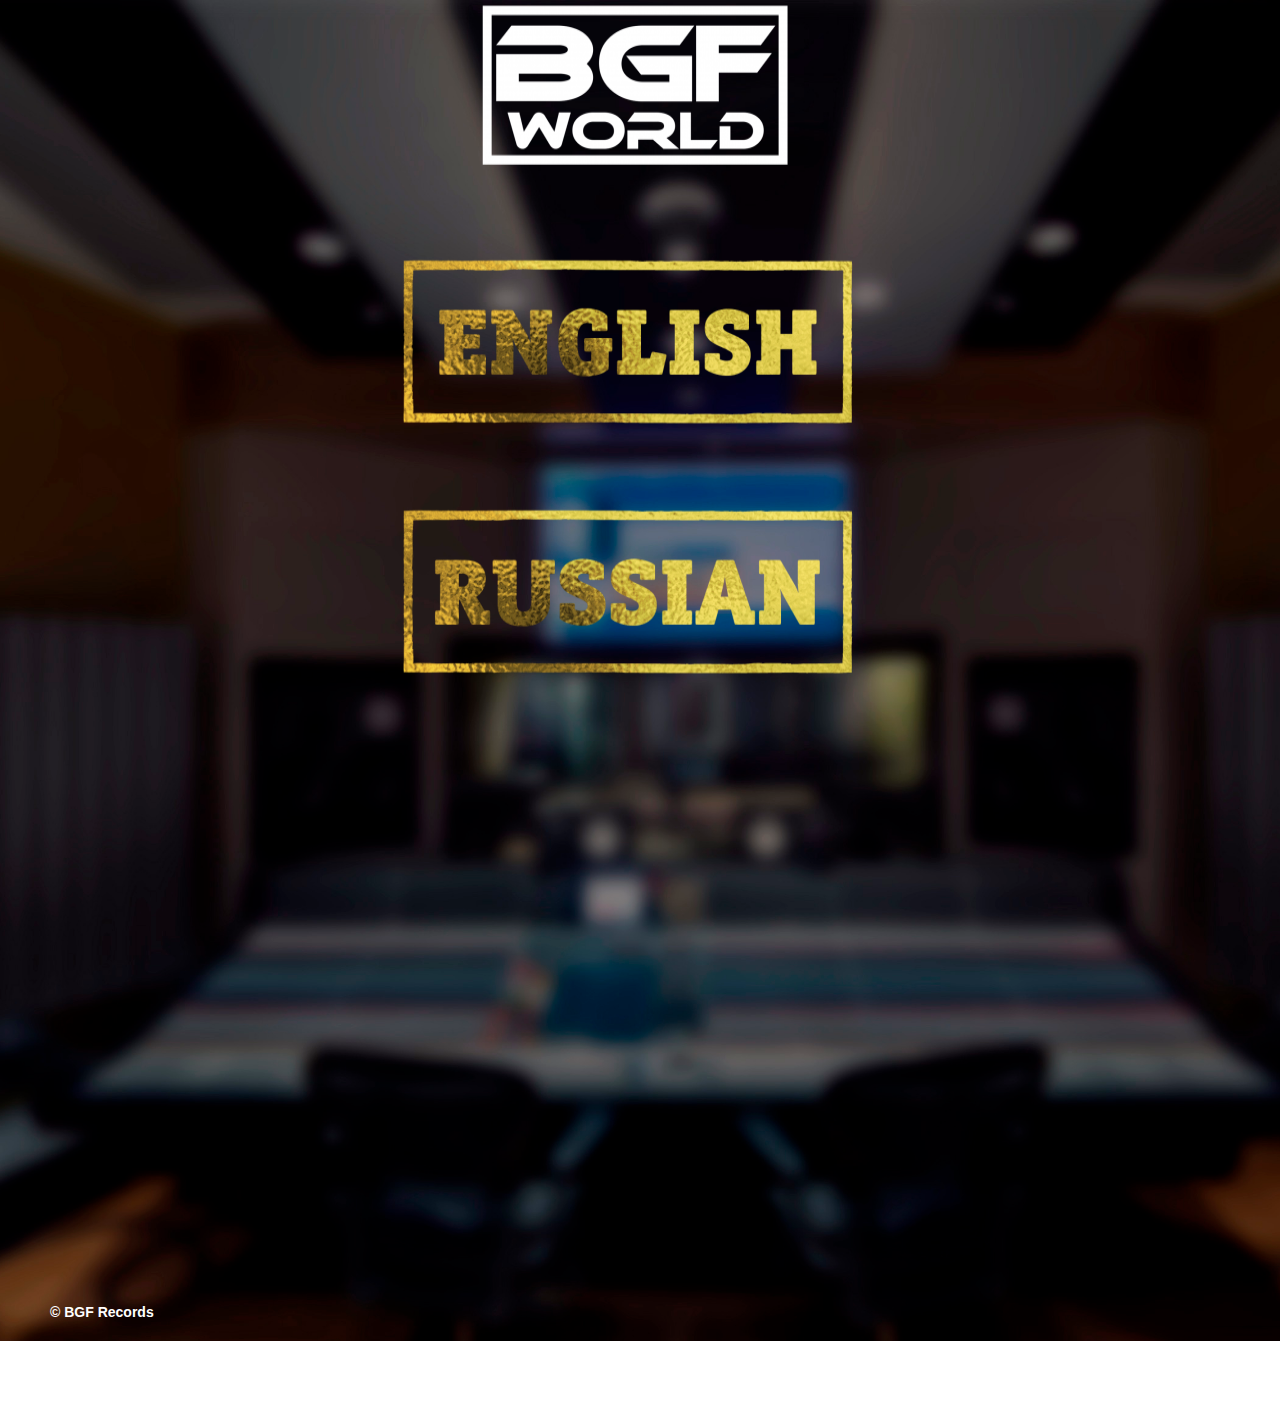
<file: index.html>
<!DOCTYPE html>
<html lang="en">

<meta http-equiv="content-type" content="text/html;charset=utf-8" />
<head>
	<meta http-equiv="content-type" content="text/html; charset=utf-8" />
	<title>BGF Records</title>
	<base  />
			<meta name="viewport" content="width=992" />
		<meta name="description" content="" />
	<meta name="keywords" content="" />
	<!-- Facebook Open Graph -->
	<meta name="og:title" content="Home" />
	<meta name="og:description" content="" />
	<meta name="og:image" content="" />
	<meta name="og:type" content="article" />
	<meta name="og:url" content="index.html" />
	<!-- Facebook Open Graph end -->
		
	<link href="css/bootstrap.min.css" rel="stylesheet" type="text/css" />
	<script src="js/jquery-1.11.3.min.js" type="text/javascript"></script>
	<script src="js/bootstrap.min.js" type="text/javascript"></script>
	<script src="js/maind9d0.js?v=20171108105050" type="text/javascript"></script>

	<link href="css/font-awesome/font-awesome.min3e6e.css?v=4.7.0" rel="stylesheet" type="text/css" />
	<link href="css/site0c88.css?v=20171116120930" rel="stylesheet" type="text/css" />
	<link href="css/commonadc0.css?ts=1511897516" rel="stylesheet" type="text/css" />
	<link href="css/1adc0.css?ts=1511897516" rel="stylesheet" type="text/css" />
	<link rel="shortcut icon" href="gallery/untitled-1-ts1511036376.png" type="image/png" />
	<script type="text/javascript">var currLang = '';</script>		
	<!-- Le HTML5 shim, for IE6-8 support of HTML5 elements -->
	<!--[if lt IE 9]>
	  <script src="http://html5shim.googlecode.com/svn/trunk/html5.js"></script>
	<![endif]-->
</head>


<body><div class="root"><div class="vbox wb_container" id="wb_header">
	
<div class="wb_cont_inner"><div id="wb_element_instance0" class="wb_element wb_element_picture"><img alt="gallery/logo" src="gallery_gen/12e32855d16834a0a292658f5d28c77c_310x210.png"></div><div id="wb_element_instance1" class="wb_element wb_element_picture"><a href="English/index.html"><img alt="gallery/132123" src="gallery_gen/a5a28740ccfcf5b107fc30abbf068e48_510x220.png"></a></div><div id="wb_element_instance2" class="wb_element wb_element_picture"><a href="Russian/index.html"><img alt="gallery/21323" src="gallery_gen/a5736d591ca4d5802c7e5b20568733e5_510x220.png"></a></div></div><div class="wb_cont_outer"></div><div class="wb_cont_bg"></div></div>
<div class="vbox wb_container" id="wb_main">
	
<div class="wb_cont_inner"><div id="wb_element_instance4" class="wb_element" style="width: 100%;">
						<script type="text/javascript">
				$(function() {
					$("#wb_element_instance4").hide();
				});
			</script>
						</div></div><div class="wb_cont_outer"></div><div class="wb_cont_bg"></div></div>
<div class="vbox wb_container" id="wb_footer">
	
<div class="wb_cont_inner" style="height: 114px;"><div id="wb_element_instance3" class="wb_element" style=" line-height: normal;"><p class="wb-stl-normal"><span style="color:rgba(255,255,255,1);"><strong>© BGF Records</strong></span></p>
</div><div id="wb_element_instance5" class="wb_element" style="text-align: center; width: 100%;"><div class="wb_footer"></div><script type="text/javascript">
			$(function() {
				var footer = $(".wb_footer");
				var html = (footer.html() + "").replace(/^\s+|\s+$/g, "");
				if (!html) {
					footer.parent().remove();
					footer = $("#wb_footer, #wb_footer .wb_cont_inner");
					footer.css({height: ""});
				}
			});
=======


>>>>>>> b5dcd86f0af2edce51c9755a53690bae5b4b9018

</html>
</file>
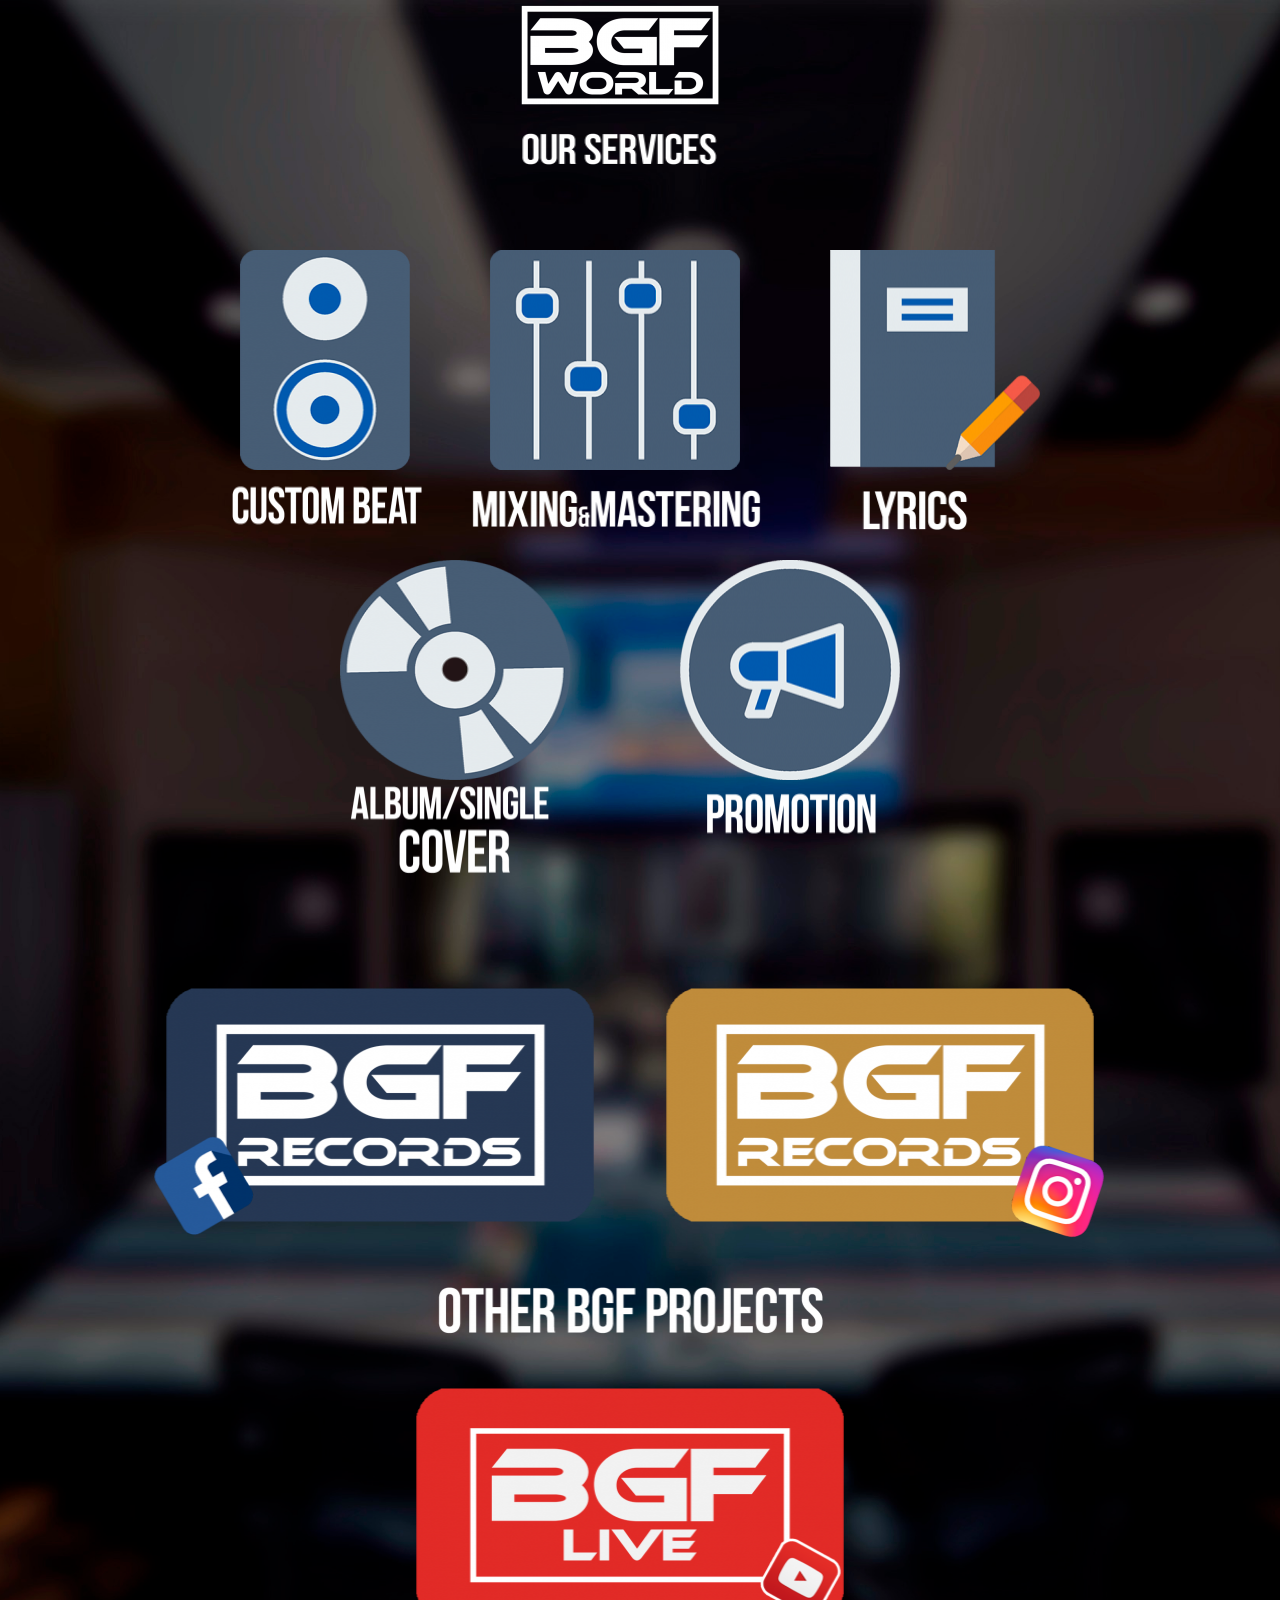
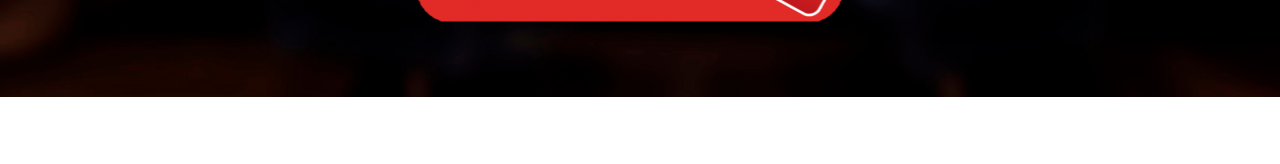
<file: English/index.html>
<!DOCTYPE html>
<html lang="en">

<!-- Mirrored from bgf-records.000webhostapp.com/English/ by HTTrack Website Copier/3.x [XR&CO'2014], Tue, 28 Nov 2017 19:04:14 GMT -->
<!-- Added by HTTrack --><meta http-equiv="content-type" content="text/html;charset=utf-8" /><!-- /Added by HTTrack -->
<head>
	<meta http-equiv="content-type" content="text/html; charset=utf-8" />
	<title>Teams</title>
	<base  />
			<meta name="viewport" content="width=992" />
		<meta name="description" content="" />
	<meta name="keywords" content="" />
	<!-- Facebook Open Graph -->
	<meta name="og:title" content="Teams" />
	<meta name="og:description" content="" />
	<meta name="og:image" content="" />
	<meta name="og:type" content="article" />
	<meta name="og:url" content="../English.html" />
	<!-- Facebook Open Graph end -->
		
	<link href="../css/bootstrap.min.css" rel="stylesheet" type="text/css" />
	<script src="../js/jquery-1.11.3.min.js" type="text/javascript"></script>
	<script src="../js/bootstrap.min.js" type="text/javascript"></script>
	<script src="../js/maind9d0.js?v=20171108105050" type="text/javascript"></script>

	<link href="../css/font-awesome/font-awesome.min3e6e.css?v=4.7.0" rel="stylesheet" type="text/css" />
	<link href="../css/site0c88.css?v=20171116120930" rel="stylesheet" type="text/css" />
	<link href="../css/commonadc0.css?ts=1511897516" rel="stylesheet" type="text/css" />
	<link href="../css/2adc0.css?ts=1511897516" rel="stylesheet" type="text/css" />
	<link rel="shortcut icon" href="../gallery/untitled-1-ts1511036376.png" type="image/png" />
	<script type="text/javascript">var currLang = '';</script>		
	<!-- Le HTML5 shim, for IE6-8 support of HTML5 elements -->
	<!--[if lt IE 9]>
	  <script src="http://html5shim.googlecode.com/svn/trunk/html5.js"></script>
	<![endif]-->
</head>


<body><div class="root"><div class="vbox wb_container" id="wb_header">
	
<div class="wb_cont_inner"><div id="wb_element_instance6" class="wb_element wb-menu"><ul class="hmenu"></ul><div class="clearfix"></div></div><div id="wb_element_instance7" class="wb_element wb_element_picture"><a href="../Language/index.html"><img alt="gallery/logo" src="../gallery_gen/12e32855d16834a0a292658f5d28c77c_200x130.png"></a></div><div id="wb_element_instance8" class="wb_element wb_element_picture"><img alt="gallery/2212" src="../gallery_gen/52f8c8093311b65814a5275a2ace611b_200x60.png"></div></div><div class="wb_cont_outer"></div><div class="wb_cont_bg"></div></div>
<div class="vbox wb_container" id="wb_main">
	
<div class="wb_cont_inner"><div id="wb_element_instance9" class="wb_element wb_element_picture"><a href="https://www.facebook.com/commerce/products/1304712819596055/"><img alt="gallery/бит" src="../gallery_gen/10c91fa524adcb201f5e15d24d9bb93f_170x220.png"></a></div><div id="wb_element_instance10" class="wb_element wb_element_picture"><a href="https://www.facebook.com/commerce/products/1523050624403518/"><img alt="gallery/сведос" src="../gallery_gen/a7d47ca438d2e38df6a4af1f1917dcc6_250x220.png"></a></div><div id="wb_element_instance11" class="wb_element wb_element_picture"><a href="https://www.facebook.com/commerce/products/1495313483844270/"><img alt="gallery/текст" src="../gallery_gen/600e4ffb59edd5bdd42b1c0c8c39ec2f_210x220.png"></a></div><div id="wb_element_instance12" class="wb_element wb_element_picture"><a href="https://www.facebook.com/commerce/products/1495313483844270/"><img alt="gallery/a lyeics" src="../gallery_gen/9c0399b21a76bf6038695cbc48ac7a1f_180x60.png"></a></div><div id="wb_element_instance13" class="wb_element wb_element_picture"><a href="https://www.facebook.com/commerce/products/1304712819596055/"><img alt="gallery/beat custom" src="../gallery_gen/80001f4242a59db3511f90bd2b1338c8_200x73.png"></a></div><div id="wb_element_instance14" class="wb_element wb_element_picture"><a href="https://www.facebook.com/commerce/products/1523050624403518/"><img alt="gallery/mixandmaster" src="../gallery_gen/21380ceee0d8a58a16d68599bfd3ab94_300x100.png"></a></div><div id="wb_element_instance23" class="wb_element" style="width: 100%;">
						<script type="text/javascript">
				$(function() {
					$("#wb_element_instance23").hide();
				});
			</script>
						</div></div><div class="wb_cont_outer"></div><div class="wb_cont_bg"></div></div>
<div class="vbox wb_container" id="wb_footer">
	
<div class="wb_cont_inner" style="height: 1150px;"><div id="wb_element_instance15" class="wb_element wb_element_picture"><a href="https://www.facebook.com/commerce/products/1492068967483117/"><img alt="gallery/обложка" src="../gallery_gen/2442b82c78f6cfaf31f5d87160538be2_230x220.png"></a></div><div id="wb_element_instance16" class="wb_element wb_element_picture"><a href="https://www.facebook.com/commerce/products/2045287482163010/"><img alt="gallery/пиар" src="../gallery_gen/d1fdd58615987930922a31c957c72a66_220x220.png"></a></div><div id="wb_element_instance17" class="wb_element wb_element_picture"><a href="https://www.facebook.com/commerce/products/1492068967483117/"><img alt="gallery/as cover" src="../gallery_gen/33e974665f5f9f31275aba9cbde71157_350x120.png"></a></div><div id="wb_element_instance18" class="wb_element wb_element_picture"><a href="https://www.instagram.com/bgfrecords/"><img alt="gallery/bgf inst" src="../gallery_gen/9c2a93ed744d483e790a1d7631531831_500x350.png"></a></div><div id="wb_element_instance19" class="wb_element wb_element_picture"><a href="https://www.facebook.com/bgfrecords/"><img alt="gallery/bgf fb" src="../gallery_gen/bc3b897764dce50fed517b858b803a36_500x350.png"></a></div><div id="wb_element_instance20" class="wb_element wb_element_picture"><img alt="gallery/other projects" src="../gallery_gen/ccfbb72f911fee89a3d56d1852cb6ceb_410x140.png"></div><div id="wb_element_instance21" class="wb_element wb_element_picture"><a href="https://www.youtube.com/channel/UCqq6bqNw8Tfb2jFguX8zTmQ"><img alt="gallery/bgf yt" src="../gallery_gen/745acb0b76e546642bc7f3937dae10f5_500x350.png"></a></div><div id="wb_element_instance22" class="wb_element wb_element_picture"><a href="https://www.facebook.com/commerce/products/2045287482163010/"><img alt="gallery/promo" src="../gallery_gen/d6533a6cdc1b53fefaf8447caf3893e5_200x50.png"></a></div><div id="wb_element_instance24" class="wb_element" style="text-align: center; width: 100%;"><div class="wb_footer"></div><script type="text/javascript">
			$(function() {
				var footer = $(".wb_footer");
				var html = (footer.html() + "").replace(/^\s+|\s+$/g, "");
				if (!html) {
					footer.parent().remove();
					footer = $("#wb_footer, #wb_footer .wb_cont_inner");
					footer.css({height: ""});
				}
			});
		
</html>
</file>
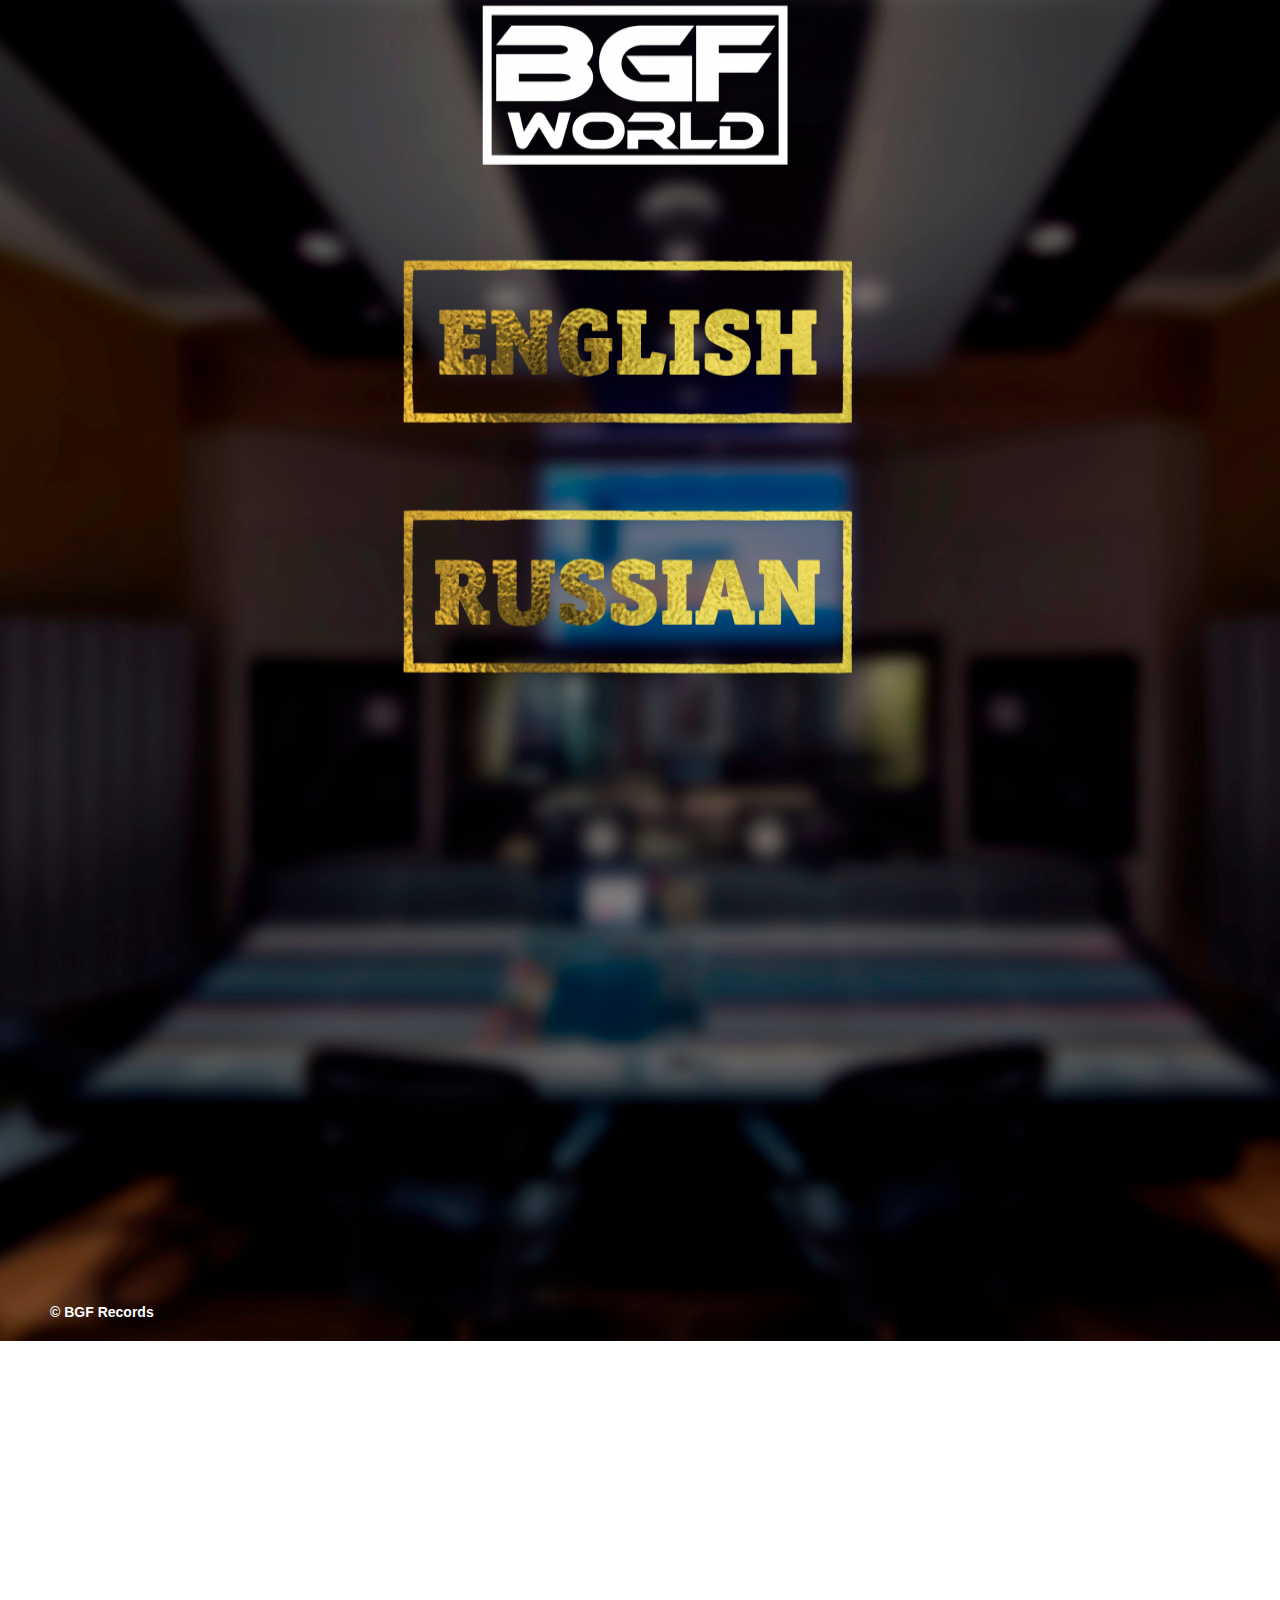
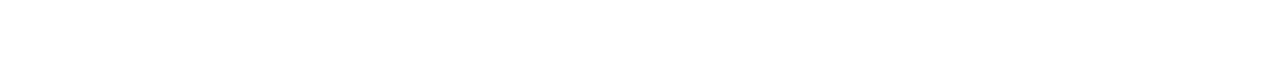
<file: Language/index.html>
<HTML>

<meta http-equiv="content-type" content="text/html;charset=utf-8" />
<HEAD>
<META HTTP-EQUIV="Content-Type" CONTENT="text/html;charset=UTF-8"><META HTTP-EQUIV="Refresh" CONTENT="0; URL=../index.html"><TITLE>Page has moved</TITLE>
</HEAD>
<BODY>
<A HREF="../index.html"><h3>Click here...</h3></A>
</BODY>
</HTML>
</file>
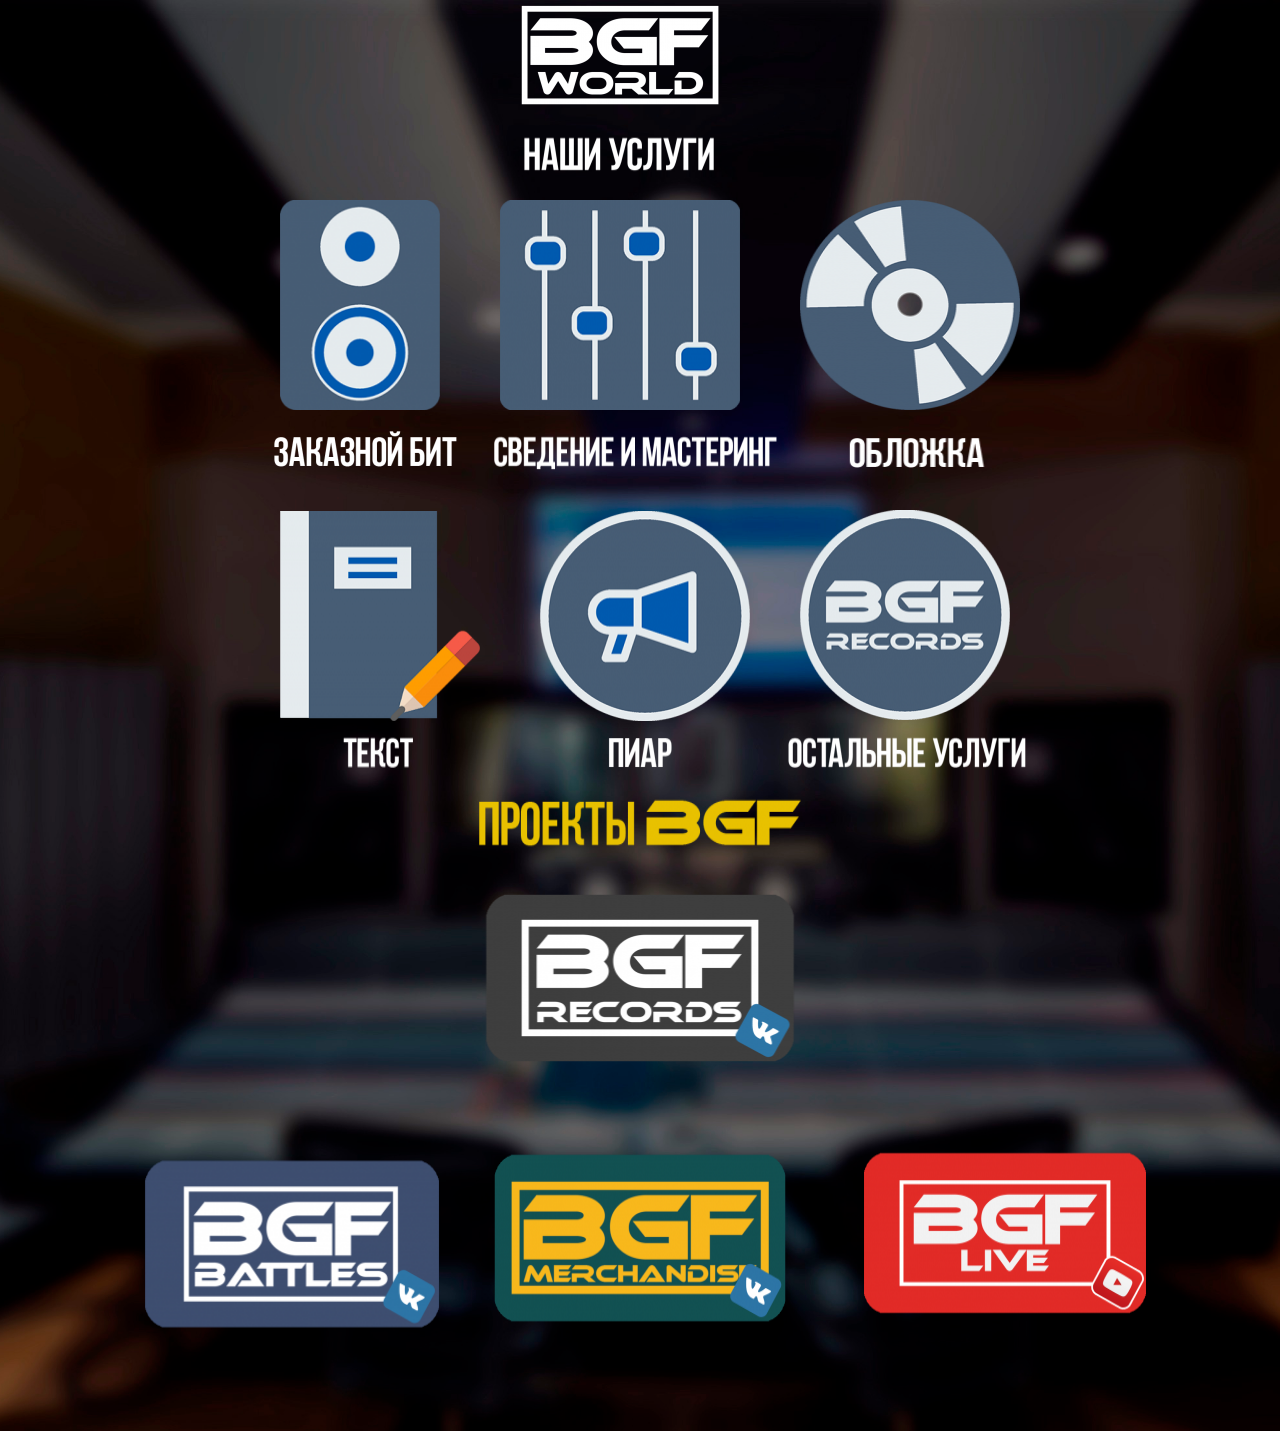
<file: Russian/index.html>
<!DOCTYPE html>
<html lang="en">

<!-- Mirrored from bgf-records.000webhostapp.com/Russian/ by HTTrack Website Copier/3.x [XR&CO'2014], Tue, 28 Nov 2017 19:04:46 GMT -->
<!-- Added by HTTrack --><meta http-equiv="content-type" content="text/html;charset=utf-8" /><!-- /Added by HTTrack -->
<head>
	<meta http-equiv="content-type" content="text/html; charset=utf-8" />
	<title>BGF Records</title>
	<base  />
			<meta name="viewport" content="width=992" />
		<meta name="description" content="" />
	<meta name="keywords" content="" />
	<!-- Facebook Open Graph -->
	<meta name="og:title" content="" />
	<meta name="og:description" content="" />
	<meta name="og:image" content="" />
	<meta name="og:type" content="article" />
	<meta name="og:url" content="../Russian.html" />
	<!-- Facebook Open Graph end -->
		
	<link href="../css/bootstrap.min.css" rel="stylesheet" type="text/css" />
	<script src="../js/jquery-1.11.3.min.js" type="text/javascript"></script>
	<script src="../js/bootstrap.min.js" type="text/javascript"></script>
	<script src="../js/maind9d0.js?v=20171108105050" type="text/javascript"></script>

	<link href="../css/font-awesome/font-awesome.min3e6e.css?v=4.7.0" rel="stylesheet" type="text/css" />
	<link href="../css/site0c88.css?v=20171116120930" rel="stylesheet" type="text/css" />
	<link href="../css/commonadc0.css?ts=1511897516" rel="stylesheet" type="text/css" />
	<link href="../css/3adc0.css?ts=1511897516" rel="stylesheet" type="text/css" />
	<link rel="shortcut icon" href="../gallery/untitled-1-ts1511036376.png" type="image/png" />
	<script type="text/javascript">var currLang = '';</script>		
	<!-- Le HTML5 shim, for IE6-8 support of HTML5 elements -->
	<!--[if lt IE 9]>
	  <script src="http://html5shim.googlecode.com/svn/trunk/html5.js"></script>
	<![endif]-->
</head>


<body><script type="text/javascript" src="//vk.com/js/api/openapi.js?151"></script>

<!-- VK Widget -->
<div id="vk_community_messages"></div>
<script type="text/javascript">
VK.Widgets.CommunityMessages("vk_community_messages", 90087006, {expanded: "1",tooltipButtonText: "Есть вопрос?"});
</script><div class="root"><div class="vbox wb_container" id="wb_header">
	
<div class="wb_cont_inner"><div id="wb_element_instance25" class="wb_element wb_element_picture"><a href="../Language/index.html"><img alt="gallery/logo" src="../gallery_gen/12e32855d16834a0a292658f5d28c77c_200x130.png"></a></div><div id="wb_element_instance26" class="wb_element wb_element_picture"><a href="https://vk.com/market-90087006?w=product-90087006_544484%2Fquery"><img alt="Нажми чтобы прочитать подробнее" src="../gallery_gen/10c91fa524adcb201f5e15d24d9bb93f_170x220.png"></a></div><div id="wb_element_instance27" class="wb_element wb_element_picture"><img alt="gallery/english" src="../gallery_gen/983ab8f4dda3a6e1e0dd3e6473f47c50_200x70.png"></div><div id="wb_element_instance28" class="wb_element wb_element_picture"><a href="https://vk.com/market-90087006?w=product-90087006_544490%2Fquery"><img alt="Нажми чтобы прочитать подробнее" src="../gallery_gen/a7d47ca438d2e38df6a4af1f1917dcc6_240x210.png"></a></div><div id="wb_element_instance29" class="wb_element wb_element_picture"><a href="https://vk.com/market-90087006?w=product-90087006_544534%2Fquery"><img alt="Нажми чтобы прочитать подробнее" src="../gallery_gen/2442b82c78f6cfaf31f5d87160538be2_220x210.png"></a></div><div id="wb_element_instance30" class="wb_element wb_element_picture"><a href="https://vk.com/market-90087006?w=product-90087006_544534%2Fquery"><img alt="Нажми чтобы прочитать подробнее" src="../gallery_gen/3761ffdf1337d8323ea7c79f70e102ae_150x40.png"></a></div><div id="wb_element_instance31" class="wb_element wb_element_picture"><a href="https://vk.com/market-90087006?w=product-90087006_544490%2Fquery"><img alt="Нажми чтобы прочитать подробнее" src="../gallery_gen/53ef14ecc86a5cec788e1ba4614280fc_290x40.png"></a></div><div id="wb_element_instance32" class="wb_element wb_element_picture"><a href="https://vk.com/market-90087006?w=product-90087006_544527%2Fquery"><img alt="Нажми чтобы прочитать подробнее " src="../gallery_gen/600e4ffb59edd5bdd42b1c0c8c39ec2f_200x210.png"></a></div><div id="wb_element_instance33" class="wb_element wb_element_picture"><a href="https://vk.com/market-90087006?w=product-90087006_544531%2Fquery"><img alt="Нажми чтобы прочитать подробнее" src="../gallery_gen/d1fdd58615987930922a31c957c72a66_210x210.png"></a></div><div id="wb_element_instance34" class="wb_element wb_element_picture"><a href="https://vk.com/market-90087006"><img alt="Нажми чтобы прочитать подробнее" src="../gallery_gen/4ace84927b8aa40e151cb5cf99aaa874_210x210.png"></a></div><div id="wb_element_instance35" class="wb_element wb_element_picture"><a href="https://vk.com/market-90087006"><img alt="Нажми чтобы прочитать подробнее" src="../gallery_gen/9ab105751a9e27ae8fcb7e0770a3c7a0_250x40.png"></a></div><div id="wb_element_instance36" class="wb_element wb_element_picture"><a href="https://vk.com/market-90087006?w=product-90087006_544534%2Fquery"><img alt="Нажми чтобы прочитать подробнее" src="../gallery_gen/da4f513e0de6964fd33961815de7a15f_80x40.png"></a></div><div id="wb_element_instance37" class="wb_element wb_element_picture"><a href="https://vk.com/market-90087006?w=product-90087006_544527%2Fquery"><img alt="Нажми чтобы прочитать подробнее" src="../gallery_gen/6451aae1c997a5689f0df03544c22889_80x40.png"></a></div><div id="wb_element_instance38" class="wb_element wb_element_picture"><img alt="gallery/ghjtrns" src="../gallery_gen/ad93a21d1711bd188cc7936be186902c_360x60.png"></div><div id="wb_element_instance39" class="wb_element wb_element_picture"><a href="http://vk.com/bgfrec"><img alt="Наш лейбл" src="../gallery_gen/d5c58091d2006b69e473ad288a6cf454_360x250.png"></a></div><div id="wb_element_instance40" class="wb_element wb_element_picture"><a href="https://vk.com/bgfmerch"><img alt="Мерчндайз знаменитых рэперов" src="../gallery_gen/71742a745257ba0e70992c5b920ce181_340x250.png"></a></div><div id="wb_element_instance41" class="wb_element wb_element_picture"><a href="https://www.youtube.com/channel/UCqq6bqNw8Tfb2jFguX8zTmQ"><img alt="Отчеты с концертов где мы были" src="../gallery_gen/745acb0b76e546642bc7f3937dae10f5_330x240.png"></a></div><div id="wb_element_instance42" class="wb_element wb_element_picture"><a href="https://vk.com/bgfbattles"><img alt="Рэп баттлы олнайн" src="../gallery_gen/11139224ea610236c63741a3c3fd4505_343.75x250.png"></a></div><div id="wb_element_instance43" class="wb_element wb_element_picture"><a href="https://vk.com/market-90087006?w=product-90087006_544484%2Fquery"><img alt="Нажми чтобы прочитать подробнее" src="../gallery_gen/0e4a4c129b7950f5c9151f95ad9f0c51_200x40.png"></a></div></div><div class="wb_cont_outer"></div><div class="wb_cont_bg"></div></div>
<div class="vbox wb_container" id="wb_main">
	
<div class="wb_cont_inner"><div id="wb_element_instance44" class="wb_element" style="width: 100%;">
						<script type="text/javascript">
				$(function() {
					$("#wb_element_instance44").hide();
				});
			</script>
						</div></div><div class="wb_cont_outer"></div><div class="wb_cont_bg"></div></div>
<div class="vbox wb_container" id="wb_footer">
	
<div class="wb_cont_inner" style="height: 80px;"><div id="wb_element_instance45" class="wb_element" style="text-align: center; width: 100%;"><div class="wb_footer"></div><script type="text/javascript">
			$(function() {
				var footer = $(".wb_footer");
				var html = (footer.html() + "").replace(/^\s+|\s+$/g, "");
				if (!html) {
					footer.parent().remove();
					footer = $("#wb_footer, #wb_footer .wb_cont_inner");
					footer.css({height: ""});
					<script type="text/javascript" src="//vk.com/js/api/openapi.js?151"></script>

<!-- VK Widget -->
<div id="vk_community_messages"></div>
<script type="text/javascript">
VK.Widgets.CommunityMessages("vk_community_messages", 90087006, {expanded: "1",tooltipButtonText: "Есть вопрос?"});
</script>
				}
			});
		
</html>
</file>
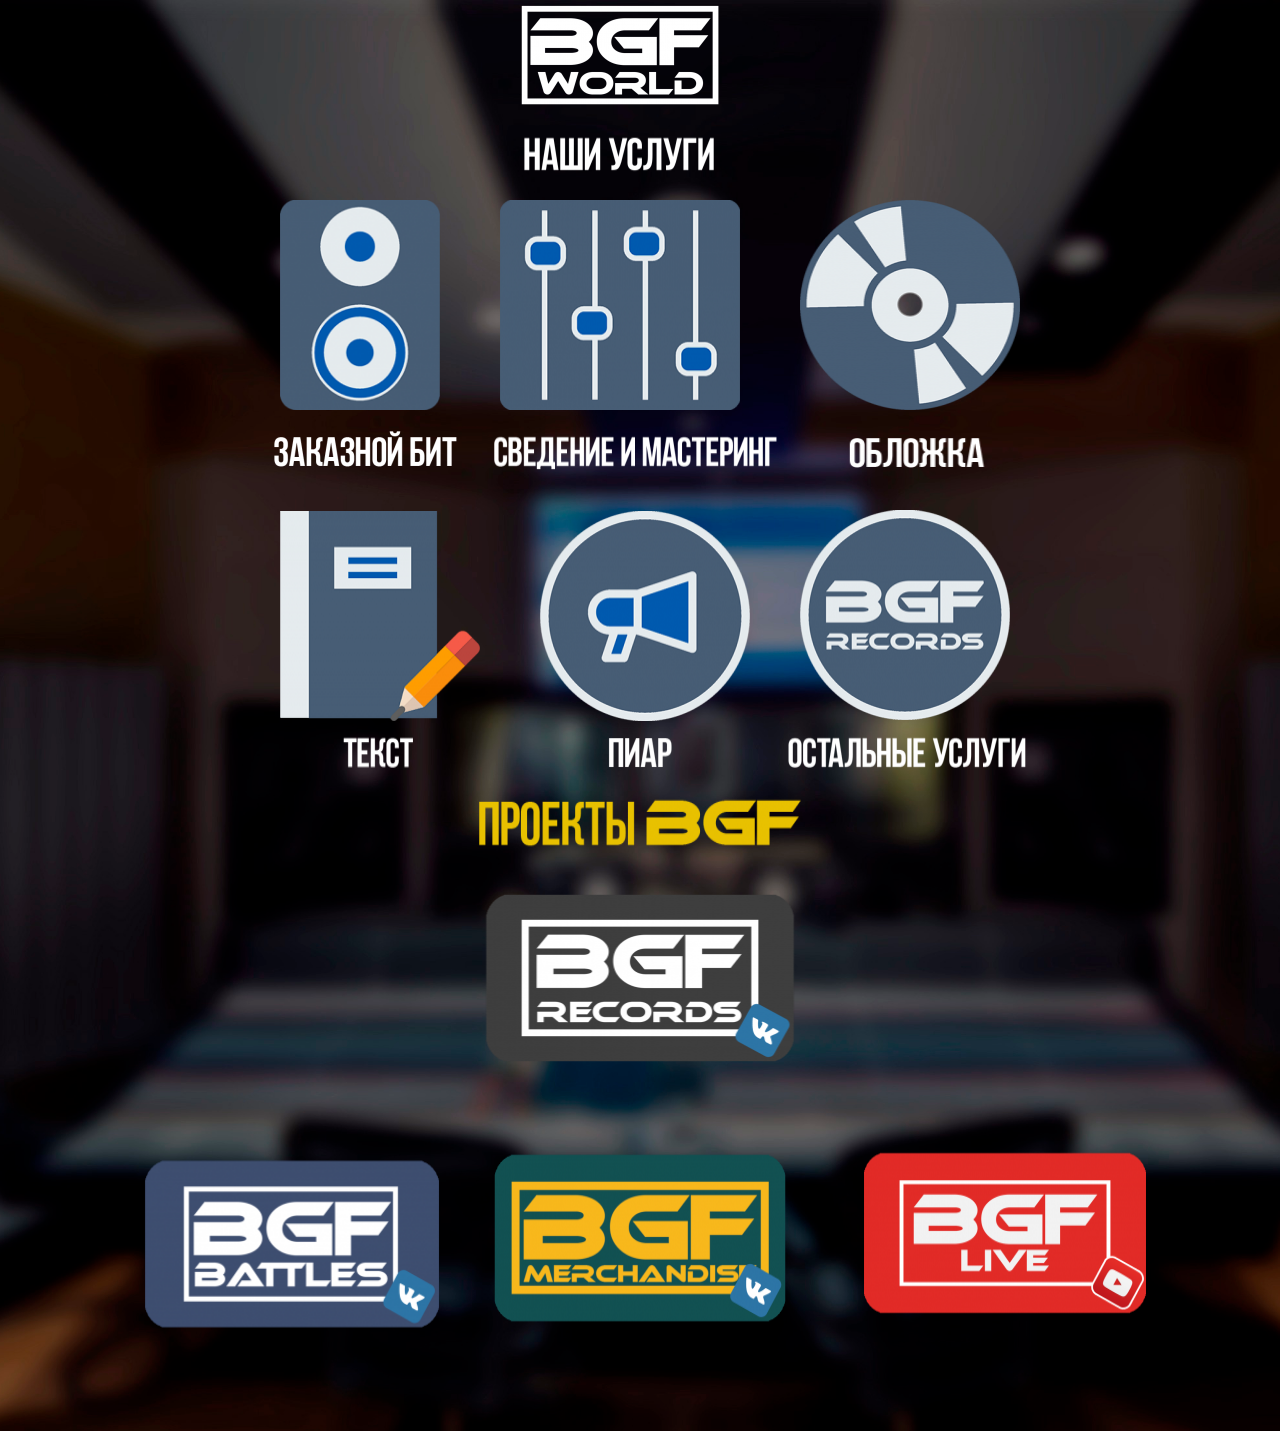
<file: bgf-records.000webhostapp.com/Russian/index.html>
<!DOCTYPE html>
<html lang="en">

<!-- Mirrored from bgf-records.000webhostapp.com/Russian/ by HTTrack Website Copier/3.x [XR&CO'2014], Tue, 28 Nov 2017 19:04:46 GMT -->
<!-- Added by HTTrack --><meta http-equiv="content-type" content="text/html;charset=utf-8" /><!-- /Added by HTTrack -->
<head>
	<meta http-equiv="content-type" content="text/html; charset=utf-8" />
	<title>BGF Records</title>
	<base  />
			<meta name="viewport" content="width=992" />
		<meta name="description" content="" />
	<meta name="keywords" content="" />
	<!-- Facebook Open Graph -->
	<meta name="og:title" content="" />
	<meta name="og:description" content="" />
	<meta name="og:image" content="" />
	<meta name="og:type" content="article" />
	<meta name="og:url" content="../Russian.html" />
	<!-- Facebook Open Graph end -->
		
	<link href="../css/bootstrap.min.css" rel="stylesheet" type="text/css" />
	<script src="../js/jquery-1.11.3.min.js" type="text/javascript"></script>
	<script src="../js/bootstrap.min.js" type="text/javascript"></script>
	<script src="../js/maind9d0.js?v=20171108105050" type="text/javascript"></script>

	<link href="../css/font-awesome/font-awesome.min3e6e.css?v=4.7.0" rel="stylesheet" type="text/css" />
	<link href="../css/site0c88.css?v=20171116120930" rel="stylesheet" type="text/css" />
	<link href="../css/commonadc0.css?ts=1511897516" rel="stylesheet" type="text/css" />
	<link href="../css/3adc0.css?ts=1511897516" rel="stylesheet" type="text/css" />
	<link rel="shortcut icon" href="../gallery/untitled-1-ts1511036376.png" type="image/png" />
	<script type="text/javascript">var currLang = '';</script>		
	<!-- Le HTML5 shim, for IE6-8 support of HTML5 elements -->
	<!--[if lt IE 9]>
	  <script src="http://html5shim.googlecode.com/svn/trunk/html5.js"></script>
	<![endif]-->
</head>


<body><div class="root"><div class="vbox wb_container" id="wb_header">
	
<div class="wb_cont_inner"><div id="wb_element_instance25" class="wb_element wb_element_picture"><a href="../Language/index.html"><img alt="gallery/logo" src="../gallery_gen/12e32855d16834a0a292658f5d28c77c_200x130.png"></a></div><div id="wb_element_instance26" class="wb_element wb_element_picture"><a href="https://vk.com/market-90087006?w=product-90087006_544484%2Fquery"><img alt="Нажми чтобы прочитать подробнее" src="../gallery_gen/10c91fa524adcb201f5e15d24d9bb93f_170x220.png"></a></div><div id="wb_element_instance27" class="wb_element wb_element_picture"><img alt="gallery/english" src="../gallery_gen/983ab8f4dda3a6e1e0dd3e6473f47c50_200x70.png"></div><div id="wb_element_instance28" class="wb_element wb_element_picture"><a href="https://vk.com/market-90087006?w=product-90087006_544490%2Fquery"><img alt="Нажми чтобы прочитать подробнее" src="../gallery_gen/a7d47ca438d2e38df6a4af1f1917dcc6_240x210.png"></a></div><div id="wb_element_instance29" class="wb_element wb_element_picture"><a href="https://vk.com/market-90087006?w=product-90087006_544534%2Fquery"><img alt="Нажми чтобы прочитать подробнее" src="../gallery_gen/2442b82c78f6cfaf31f5d87160538be2_220x210.png"></a></div><div id="wb_element_instance30" class="wb_element wb_element_picture"><a href="https://vk.com/market-90087006?w=product-90087006_544534%2Fquery"><img alt="Нажми чтобы прочитать подробнее" src="../gallery_gen/3761ffdf1337d8323ea7c79f70e102ae_150x40.png"></a></div><div id="wb_element_instance31" class="wb_element wb_element_picture"><a href="https://vk.com/market-90087006?w=product-90087006_544490%2Fquery"><img alt="Нажми чтобы прочитать подробнее" src="../gallery_gen/53ef14ecc86a5cec788e1ba4614280fc_290x40.png"></a></div><div id="wb_element_instance32" class="wb_element wb_element_picture"><a href="https://vk.com/market-90087006?w=product-90087006_544527%2Fquery"><img alt="Нажми чтобы прочитать подробнее " src="../gallery_gen/600e4ffb59edd5bdd42b1c0c8c39ec2f_200x210.png"></a></div><div id="wb_element_instance33" class="wb_element wb_element_picture"><a href="https://vk.com/market-90087006?w=product-90087006_544531%2Fquery"><img alt="Нажми чтобы прочитать подробнее" src="../gallery_gen/d1fdd58615987930922a31c957c72a66_210x210.png"></a></div><div id="wb_element_instance34" class="wb_element wb_element_picture"><a href="https://vk.com/market-90087006"><img alt="Нажми чтобы прочитать подробнее" src="../gallery_gen/4ace84927b8aa40e151cb5cf99aaa874_210x210.png"></a></div><div id="wb_element_instance35" class="wb_element wb_element_picture"><a href="https://vk.com/market-90087006"><img alt="Нажми чтобы прочитать подробнее" src="../gallery_gen/9ab105751a9e27ae8fcb7e0770a3c7a0_250x40.png"></a></div><div id="wb_element_instance36" class="wb_element wb_element_picture"><a href="https://vk.com/market-90087006?w=product-90087006_544534%2Fquery"><img alt="Нажми чтобы прочитать подробнее" src="../gallery_gen/da4f513e0de6964fd33961815de7a15f_80x40.png"></a></div><div id="wb_element_instance37" class="wb_element wb_element_picture"><a href="https://vk.com/market-90087006?w=product-90087006_544527%2Fquery"><img alt="Нажми чтобы прочитать подробнее" src="../gallery_gen/6451aae1c997a5689f0df03544c22889_80x40.png"></a></div><div id="wb_element_instance38" class="wb_element wb_element_picture"><img alt="gallery/ghjtrns" src="../gallery_gen/ad93a21d1711bd188cc7936be186902c_360x60.png"></div><div id="wb_element_instance39" class="wb_element wb_element_picture"><a href="http://vk.com/bgfrec"><img alt="Наш лейбл" src="../gallery_gen/d5c58091d2006b69e473ad288a6cf454_360x250.png"></a></div><div id="wb_element_instance40" class="wb_element wb_element_picture"><a href="https://vk.com/bgfmerch"><img alt="Мерчндайз знаменитых рэперов" src="../gallery_gen/71742a745257ba0e70992c5b920ce181_340x250.png"></a></div><div id="wb_element_instance41" class="wb_element wb_element_picture"><a href="https://www.youtube.com/channel/UCqq6bqNw8Tfb2jFguX8zTmQ"><img alt="Отчеты с концертов где мы были" src="../gallery_gen/745acb0b76e546642bc7f3937dae10f5_330x240.png"></a></div><div id="wb_element_instance42" class="wb_element wb_element_picture"><a href="https://vk.com/bgfbattles"><img alt="Рэп баттлы олнайн" src="../gallery_gen/11139224ea610236c63741a3c3fd4505_343.75x250.png"></a></div><div id="wb_element_instance43" class="wb_element wb_element_picture"><a href="https://vk.com/market-90087006?w=product-90087006_544484%2Fquery"><img alt="Нажми чтобы прочитать подробнее" src="../gallery_gen/0e4a4c129b7950f5c9151f95ad9f0c51_200x40.png"></a></div></div><div class="wb_cont_outer"></div><div class="wb_cont_bg"></div></div>
<div class="vbox wb_container" id="wb_main">
	
<div class="wb_cont_inner"><div id="wb_element_instance44" class="wb_element" style="width: 100%;">
						<script type="text/javascript">
				$(function() {
					$("#wb_element_instance44").hide();
				});
			</script>
						</div></div><div class="wb_cont_outer"></div><div class="wb_cont_bg"></div></div>
<div class="vbox wb_container" id="wb_footer">
	
<div class="wb_cont_inner" style="height: 80px;"><div id="wb_element_instance45" class="wb_element" style="text-align: center; width: 100%;"><div class="wb_footer"></div><script type="text/javascript">
			$(function() {
				var footer = $(".wb_footer");
				var html = (footer.html() + "").replace(/^\s+|\s+$/g, "");
				if (!html) {
					footer.parent().remove();
					footer = $("#wb_footer, #wb_footer .wb_cont_inner");
					footer.css({height: ""});
				}
			});
		
</html>
</file>
<file: css/site0c88.css>
@font-face {
	font-family: Capture it;
	src: url("fonts/Capture%20it.ttf");
}
@font-face {
	font-family: 'Open Sans';
	font-style: normal;
	font-weight: 300;
	src: local('Open Sans Light'), local('OpenSans-Light'), url(https://themes.googleusercontent.com/static/fonts/opensans/v8/DXI1ORHCpsQm3Vp6mXoaTYraN7vELC11_xip9Rz-hMs.woff) format('woff');
}
@font-face {
	font-family: 'Open Sans';
	font-style: normal;
	font-weight: 400;
	src: local('Open Sans'), local('OpenSans'), url(https://themes.googleusercontent.com/static/fonts/opensans/v8/RjgO7rYTmqiVp7vzi-Q5UT8E0i7KZn-EPnyo3HZu7kw.woff) format('woff');
}
@font-face {
	font-family: 'Open Sans';
	font-style: normal;
	font-weight: 600;
	src: local('Open Sans Semibold'), local('OpenSans-Semibold'), url(https://themes.googleusercontent.com/static/fonts/opensans/v8/MTP_ySUJH_bn48VBG8sNSoraN7vELC11_xip9Rz-hMs.woff) format('woff');
}
@font-face {
	font-family: 'Open Sans';
	font-style: normal;
	font-weight: 700;
	src: local('Open Sans Bold'), local('OpenSans-Bold'), url(https://themes.googleusercontent.com/static/fonts/opensans/v8/k3k702ZOKiLJc3WVjuplzIraN7vELC11_xip9Rz-hMs.woff) format('woff');
}
@font-face {
	font-family: 'Open Sans';
	font-style: normal;
	font-weight: 800;
	src: local('Open Sans Extrabold'), local('OpenSans-Extrabold'), url(https://themes.googleusercontent.com/static/fonts/opensans/v8/EInbV5DfGHOiMmvb1Xr-horaN7vELC11_xip9Rz-hMs.woff) format('woff');
}
@font-face {
	font-family: 'Open Sans';
	font-style: italic;
	font-weight: 300;
	src: local('Open Sans Light Italic'), local('OpenSansLight-Italic'), url(https://themes.googleusercontent.com/static/fonts/opensans/v8/PRmiXeptR36kaC0GEAetxq6JHp92iES8exGTOIyTn1A.woff) format('woff');
}
@font-face {
	font-family: 'Open Sans';
	font-style: italic;
	font-weight: 400;
	src: local('Open Sans Italic'), local('OpenSans-Italic'), url(https://themes.googleusercontent.com/static/fonts/opensans/v8/xjAJXh38I15wypJXxuGMBmOb2gHztoQeulij-1lvl-8.woff) format('woff');
}
@font-face {
	font-family: 'Open Sans';
	font-style: italic;
	font-weight: 600;
	src: local('Open Sans Semibold Italic'), local('OpenSans-SemiboldItalic'), url(https://themes.googleusercontent.com/static/fonts/opensans/v8/PRmiXeptR36kaC0GEAetxl1DIE4XHZKVVbKkAUmpPQQ.woff) format('woff');
}
@font-face {
	font-family: 'Open Sans';
	font-style: italic;
	font-weight: 700;
	src: local('Open Sans Bold Italic'), local('OpenSans-BoldItalic'), url(https://themes.googleusercontent.com/static/fonts/opensans/v8/PRmiXeptR36kaC0GEAetxlRROVH9Vvc8xHnAGvvgPQc.woff) format('woff');
}
@font-face {
	font-family: 'Open Sans';
	font-style: italic;
	font-weight: 800;
	src: local('Open Sans Extrabold Italic'), local('OpenSans-ExtraboldItalic'), url(https://themes.googleusercontent.com/static/fonts/opensans/v8/PRmiXeptR36kaC0GEAetxsm6z33g0Z9rhmCMv9JmtIA.woff) format('woff');
}
@font-face {
	font-family: 'Open Sans Condensed';
	font-style: normal;
	font-weight: 300;
	src: local('Open Sans Cond Light'), local('OpenSans-CondensedLight'), url(https://themes.googleusercontent.com/static/fonts/opensanscondensed/v7/gk5FxslNkTTHtojXrkp-xGRqrPGLMrTi9b00I6Zi0LA.woff) format('woff');
}
@font-face {
	font-family: 'Open Sans Condensed';
	font-style: normal;
	font-weight: 700;
	src: local('Open Sans Condensed Bold'), local('OpenSans-CondensedBold'), url(https://themes.googleusercontent.com/static/fonts/opensanscondensed/v7/gk5FxslNkTTHtojXrkp-xIs99AcBDkHXW8UNgp8Ipwk.woff) format('woff');
}
@font-face {
	font-family: 'Open Sans Condensed';
	font-style: italic;
	font-weight: 300;
	src: local('Open Sans Cond Light Italic'), local('OpenSans-CondensedLightItalic'), url(https://themes.googleusercontent.com/static/fonts/opensanscondensed/v7/jIXlqT1WKafUSwj6s9AzV3Qd_u3WJujL0yvUZ2_uXfD3rGVtsTkPsbDajuO5ueQw.woff) format('woff');
}
@font-face {
	font-family: 'PT Sans';
	font-style: normal;
	font-weight: 400;
	src: local('PT Sans'), local('PTSans-Regular'), url(https://themes.googleusercontent.com/static/fonts/ptsans/v6/yrzXiAvgeQQdopyG8QSg8Q.woff) format('woff');
}
@font-face {
	font-family: 'PT Sans';
	font-style: normal;
	font-weight: 700;
	src: local('PT Sans Bold'), local('PTSans-Bold'), url(https://themes.googleusercontent.com/static/fonts/ptsans/v6/g46X4VH_KHOWAAa-HpnGPhsxEYwM7FgeyaSgU71cLG0.woff) format('woff');
}
@font-face {
	font-family: 'PT Sans';
	font-style: italic;
	font-weight: 400;
	src: local('PT Sans Italic'), local('PTSans-Italic'), url(https://themes.googleusercontent.com/static/fonts/ptsans/v6/7dSh6BcuqDLzS2qAASIeuj8E0i7KZn-EPnyo3HZu7kw.woff) format('woff');
}
@font-face {
	font-family: 'PT Sans';
	font-style: italic;
	font-weight: 700;
	src: local('PT Sans Bold Italic'), local('PTSans-BoldItalic'), url(https://themes.googleusercontent.com/static/fonts/ptsans/v6/lILlYDvubYemzYzN7GbLkIraN7vELC11_xip9Rz-hMs.woff) format('woff');
}
@font-face {
	font-family: 'PT Sans Caption';
	font-style: normal;
	font-weight: 400;
	src: local('PT Sans Caption'), local('PTSans-Caption'), url(https://themes.googleusercontent.com/static/fonts/ptsanscaption/v7/OXYTDOzBcXU8MTNBvBHeSfETNPRNVolBcF_UwjGq_RM.woff) format('woff');
}
@font-face {
	font-family: 'PT Sans Caption';
	font-style: normal;
	font-weight: 700;
	src: local('PT Sans Caption Bold'), local('PTSans-CaptionBold'), url(https://themes.googleusercontent.com/static/fonts/ptsanscaption/v7/Q-gJrFokeE7JydPpxASt21YMsrE0OGm1FPmk5XnVy_c.woff) format('woff');
}
@font-face {
	font-family: 'PT Sans Narrow';
	font-style: normal;
	font-weight: 400;
	src: local('PT Sans Narrow'), local('PTSans-Narrow'), url(https://themes.googleusercontent.com/static/fonts/ptsansnarrow/v5/UyYrYy3ltEffJV9QueSi4S4mX3cpNo8MnLri8k21-rs.woff) format('woff');
}
@font-face {
	font-family: 'PT Sans Narrow';
	font-style: normal;
	font-weight: 700;
	src: local('PT Sans Narrow Bold'), local('PTSans-NarrowBold'), url(https://themes.googleusercontent.com/static/fonts/ptsansnarrow/v5/Q_pTky3Sc3ubRibGToTAYigwe3ZcNEyK1ut-Sjba9Qg.woff) format('woff');
}
@font-face {
	font-family: 'Roboto';
	font-style: normal;
	font-weight: 100;
	src: local('Roboto Thin'), local('Roboto-Thin'), url(https://themes.googleusercontent.com/static/fonts/roboto/v11/G1l_KMKj5pga7ZKths0iTfesZW2xOQ-xsNqO47m55DA.woff) format('woff');
}
@font-face {
	font-family: 'Roboto';
	font-style: normal;
	font-weight: 300;
	src: local('Roboto Light'), local('Roboto-Light'), url(https://themes.googleusercontent.com/static/fonts/roboto/v11/Fl4y0QdOxyyTHEGMXX8kcT8E0i7KZn-EPnyo3HZu7kw.woff) format('woff');
}
@font-face {
	font-family: 'Roboto';
	font-style: normal;
	font-weight: 400;
	src: local('Roboto Regular'), local('Roboto-Regular'), url(https://themes.googleusercontent.com/static/fonts/roboto/v11/Y5yuUJGDLtmYv2_3fMB4fA.woff) format('woff');
}
@font-face {
	font-family: 'Roboto';
	font-style: normal;
	font-weight: 500;
	src: local('Roboto Medium'), local('Roboto-Medium'), url(https://themes.googleusercontent.com/static/fonts/roboto/v11/oHi30kwQWvpCWqAhzHcCSD8E0i7KZn-EPnyo3HZu7kw.woff) format('woff');
}
@font-face {
	font-family: 'Roboto';
	font-style: normal;
	font-weight: 700;
	src: local('Roboto Bold'), local('Roboto-Bold'), url(https://themes.googleusercontent.com/static/fonts/roboto/v11/isZ-wbCXNKAbnjo6_TwHTj8E0i7KZn-EPnyo3HZu7kw.woff) format('woff');
}
@font-face {
	font-family: 'Roboto';
	font-style: normal;
	font-weight: 900;
	src: local('Roboto Black'), local('Roboto-Black'), url(https://themes.googleusercontent.com/static/fonts/roboto/v11/3Y_xCyt7TNunMGg0Et2pnj8E0i7KZn-EPnyo3HZu7kw.woff) format('woff');
}
@font-face {
	font-family: 'Roboto';
	font-style: italic;
	font-weight: 100;
	src: local('Roboto Thin Italic'), local('Roboto-ThinItalic'), url(https://themes.googleusercontent.com/static/fonts/roboto/v11/5z9jpDJQqVE5bmkRqplJfhsxEYwM7FgeyaSgU71cLG0.woff) format('woff');
}
@font-face {
	font-family: 'Roboto';
	font-style: italic;
	font-weight: 300;
	src: local('Roboto Light Italic'), local('Roboto-LightItalic'), url(https://themes.googleusercontent.com/static/fonts/roboto/v11/7m8l7TlFO-S3VkhHuR0at2Ob2gHztoQeulij-1lvl-8.woff) format('woff');
}
@font-face {
	font-family: 'Roboto';
	font-style: italic;
	font-weight: 400;
	src: local('Roboto Italic'), local('Roboto-Italic'), url(https://themes.googleusercontent.com/static/fonts/roboto/v11/m1uAalIytmLBFXF3PwhxpPesZW2xOQ-xsNqO47m55DA.woff) format('woff');
}
@font-face {
	font-family: 'Roboto';
	font-style: italic;
	font-weight: 500;
	src: local('Roboto Medium Italic'), local('Roboto-MediumItalic'), url(https://themes.googleusercontent.com/static/fonts/roboto/v11/OLffGBTaF0XFOW1gnuHF0WOb2gHztoQeulij-1lvl-8.woff) format('woff');
}
@font-face {
	font-family: 'Roboto';
	font-style: italic;
	font-weight: 700;
	src: local('Roboto Bold Italic'), local('Roboto-BoldItalic'), url(https://themes.googleusercontent.com/static/fonts/roboto/v11/t6Nd4cfPRhZP44Q5QAjcC2Ob2gHztoQeulij-1lvl-8.woff) format('woff');
}
@font-face {
	font-family: 'Roboto';
	font-style: italic;
	font-weight: 900;
	src: local('Roboto Black Italic'), local('Roboto-BlackItalic'), url(https://themes.googleusercontent.com/static/fonts/roboto/v11/bmC0pGMXrhphrZJmniIZpWOb2gHztoQeulij-1lvl-8.woff) format('woff');
}
@font-face {
	font-family: 'Roboto Condensed';
	font-style: normal;
	font-weight: 300;
	src: local('Roboto Condensed Light'), local('RobotoCondensed-Light'), url(https://themes.googleusercontent.com/static/fonts/robotocondensed/v9/b9QBgL0iMZfDSpmcXcE8nFg5CgGLp4EYHKghg5iYRwo.woff) format('woff');
}
@font-face {
	font-family: 'Roboto Condensed';
	font-style: normal;
	font-weight: 400;
	src: local('Roboto Condensed Regular'), local('RobotoCondensed-Regular'), url(https://themes.googleusercontent.com/static/fonts/robotocondensed/v9/Zd2E9abXLFGSr9G3YK2MsOC933fdLZhbewWVDyX-fYw.woff) format('woff');
}
@font-face {
	font-family: 'Roboto Condensed';
	font-style: normal;
	font-weight: 700;
	src: local('Roboto Condensed Bold'), local('RobotoCondensed-Bold'), url(https://themes.googleusercontent.com/static/fonts/robotocondensed/v9/b9QBgL0iMZfDSpmcXcE8nANHRvH4E1CCxguZf4zS03A.woff) format('woff');
}
@font-face {
	font-family: 'Roboto Condensed';
	font-style: italic;
	font-weight: 300;
	src: local('Roboto Condensed Light Italic'), local('RobotoCondensed-LightItalic'), url(https://themes.googleusercontent.com/static/fonts/robotocondensed/v9/mg0cGfGRUERshzBlvqxeAN5W0NczHoYeR79RVkDsNTU.woff) format('woff');
}
@font-face {
	font-family: 'Roboto Condensed';
	font-style: italic;
	font-weight: 400;
	src: local('Roboto Condensed Italic'), local('RobotoCondensed-Italic'), url(https://themes.googleusercontent.com/static/fonts/robotocondensed/v9/BP5K8ZAJv9qEbmuFp8RpJetPcIiHO7gbJ1EXQyTeBLw.woff) format('woff');
}
@font-face {
	font-family: 'Roboto Condensed';
	font-style: italic;
	font-weight: 700;
	src: local('Roboto Condensed Bold Italic'), local('RobotoCondensed-BoldItalic'), url(https://themes.googleusercontent.com/static/fonts/robotocondensed/v9/mg0cGfGRUERshzBlvqxeAB1Wm7TI8_m_rqugYSu8QuY.woff) format('woff');
}
@font-face {
	font-family: 'Roboto Slab';
	font-style: normal;
	font-weight: 100;
	src: local('Roboto Slab Thin'), local('RobotoSlab-Thin'), url(https://themes.googleusercontent.com/static/fonts/robotoslab/v3/MEz38VLIFL-t46JUtkIEgC6v49diG_9tVdtCNu5M0Go.woff) format('woff');
}
@font-face {
	font-family: 'Roboto Slab';
	font-style: normal;
	font-weight: 300;
	src: local('Roboto Slab Light'), local('RobotoSlab-Light'), url(https://themes.googleusercontent.com/static/fonts/robotoslab/v3/dazS1PrQQuCxC3iOAJFEJa6JHp92iES8exGTOIyTn1A.woff) format('woff');
}
@font-face {
	font-family: 'Roboto Slab';
	font-style: normal;
	font-weight: 400;
	src: local('Roboto Slab Regular'), local('RobotoSlab-Regular'), url(https://themes.googleusercontent.com/static/fonts/robotoslab/v3/y7lebkjgREBJK96VQi37ZmOb2gHztoQeulij-1lvl-8.woff) format('woff');
}
@font-face {
	font-family: 'Roboto Slab';
	font-style: normal;
	font-weight: 700;
	src: local('Roboto Slab Bold'), local('RobotoSlab-Bold'), url(https://themes.googleusercontent.com/static/fonts/robotoslab/v3/dazS1PrQQuCxC3iOAJFEJVRROVH9Vvc8xHnAGvvgPQc.woff) format('woff');
}
@font-face {
  font-family: 'Exo 2';
  font-style: normal;
  font-weight: 400;
  src: local('Exo 2'), local('Exo2-Regular'), url(https://fonts.gstatic.com/s/exo2/v3/8C2PVL2WIMUnPF90ukjrZQ.woff) format('woff');
}

@font-face {
  font-family: 'Nanum Gothic';
  font-style: normal;
  font-weight: 400;
  src: url(http://fonts.gstatic.com/ea/nanumgothic/v5/NanumGothic-Regular.eot);
  src: url(http://fonts.gstatic.com/ea/nanumgothic/v5/NanumGothic-Regular.eot?#iefix) format('embedded-opentype'),
       url(http://fonts.gstatic.com/ea/nanumgothic/v5/NanumGothic-Regular.woff2) format('woff2'),
       url(http://fonts.gstatic.com/ea/nanumgothic/v5/NanumGothic-Regular.woff) format('woff'),
       url(http://fonts.gstatic.com/ea/nanumgothic/v5/NanumGothic-Regular.ttf) format('truetype');
}
@font-face {
  font-family: 'Nanum Gothic';
  font-style: normal;
  font-weight: 700;
  src: url(http://fonts.gstatic.com/ea/nanumgothic/v5/NanumGothic-Bold.eot);
  src: url(http://fonts.gstatic.com/ea/nanumgothic/v5/NanumGothic-Bold.eot?#iefix) format('embedded-opentype'),
       url(http://fonts.gstatic.com/ea/nanumgothic/v5/NanumGothic-Bold.woff2) format('woff2'),
       url(http://fonts.gstatic.com/ea/nanumgothic/v5/NanumGothic-Bold.woff) format('woff'),
       url(http://fonts.gstatic.com/ea/nanumgothic/v5/NanumGothic-Bold.ttf) format('truetype');
}
@font-face {
  font-family: 'Nanum Gothic';
  font-style: normal;
  font-weight: 800;
  src: url(http://fonts.gstatic.com/ea/nanumgothic/v5/NanumGothic-ExtraBold.eot);
  src: url(http://fonts.gstatic.com/ea/nanumgothic/v5/NanumGothic-ExtraBold.eot?#iefix) format('embedded-opentype'),
       url(http://fonts.gstatic.com/ea/nanumgothic/v5/NanumGothic-ExtraBold.woff2) format('woff2'),
       url(http://fonts.gstatic.com/ea/nanumgothic/v5/NanumGothic-ExtraBold.woff) format('woff'),
       url(http://fonts.gstatic.com/ea/nanumgothic/v5/NanumGothic-ExtraBold.ttf) format('truetype');
}

html[lang="ar"] textarea,
html[lang="ar"] input,
html[lang="he"] textarea,
html[lang="he"] input,
html[lang="fa"] textarea,
html[lang="fa"] input {
	direction: rtl;
}
html[lang="ar"] .rtl,
html[lang="ar"] .rtl *,
html[lang="he"] .rtl,
html[lang="he"] .rtl *,
html[lang="fa"] .rtl,
html[lang="fa"] .rtl * {
	direction: rtl;
	/* text-align: right!important; */
}

html, body	{ /* height: 100%; */ height: auto; padding: 0; }
.root		{ margin: 0; width: 100%; min-height: 200px; }
.vbox		{ width: 100%; float: none; position: relative; }
.hbox		{ min-height: 100%; float: left; position: relative; }

a img		{ border: none; }

.clear	{
	display: block; float: none; clear: both; border: none; padding: 0px; margin: 0px;
	visibility: hidden; font-size: 1px; line-height: 1px;
}

.wb-state-highlight	{ background: url("../img/hlight_bg.html") repeat left top; }

.wb_container	{ position: relative; z-index: 3; }
.wb_cont_inner { position: relative; margin: 0 auto; width: 1200px; }
.wb_cont_outer { position: absolute; left: 0; top: 0; width: 100%; }
.wb_cont_inner_rel { position: relative; margin: 0 auto; width: 100%; }
.wb_cont_outer_rel { position: relative; width: 100%; }

.wb_cont_bg { position: absolute; width: 1200px; height: 100%; left: 50%; top: 0; margin-left: -600px; }

#wb_header	{ position: relative; z-index: 4; }
#wb_header_placeholder { z-index: 4; }
#wb_sbg_placeholder { position: fixed; width: 100%; top: 0; left: 0; z-index: 4; }
#wb_header_bg { position: fixed; width: 100%; top: 0; left: 0; z-index: 4; }
.wb_header_fixed { position: fixed!important; top: 0; width: inherit; z-index: 4; }

#wb_bgs_cont { position: absolute; width: 100%; left: 0; z-index: 1; }

.wb_container .wb_page { position: relative; box-sizing: content-box; }
.wb_container .wb_page .wb_page_anchor { position: relative; top: 0; left: 0; display: block; }

.wb_container > .wb-cs-row > .wb-cs-col {
	width: 100%;
}

.wb_sbg		{
	position: absolute; left: 0px; top: 0px; width: 100%; height: 100%;
	z-index: 2;
}

.wb-cs-clear {
	display: block;
	padding: 0px;
	margin: 0px;
	font-size: 1px;
	line-height: 1px;
	overflow: hidden;
	float: none;
	clear: both;
	position: static;
}

.wb-cs-row {
	box-sizing: border-box;
	float: none;
	clear: both;
	width: 100%;
}
.wb-cs-row:after, .wb_container:after {
	content: "";
	display: block;
	width: 100%;
	height: 0;
	clear: both;
	visibility: hidden;
}
.wb-cs-col {
	box-sizing: border-box;
	float: left;
}
.wb-cs-grp {
	box-sizing: border-box;
}
.wb-cs-elem {
	position: relative;
	box-sizing: border-box;
}
.wb-cs-col.wb-cs-right, .wb-cs-grp.wb-cs-right, .wb-cs-elem.wb-cs-right {
	float: right;
}
.wb-site-debug .wb-cs-row {
	background: rgba(255, 0, 0, 0.1);
}
.wb-site-debug .wb-cs-col {
	background: rgba(0, 255, 0, 0.1);
}
.wb-site-debug .wb-cs-grp {
	background: rgba(255, 255, 255, 0.1);
}
.wb-site-debug .wb-cs-elem {
	background: rgba(0, 0, 255, 0.1);
}
.wb_element	{
	position: absolute !important;
	min-height: 64px;
	min-width: 64px;
	left: 0;
	top: 0;
	padding: 0;
	margin: 0;
	display: block;
	overflow: visible;
	box-sizing: content-box;
}
.wb_anchor	{
	position: absolute;
}
.wb_element.wb-cs-elem {
	position: relative ! important;
	box-sizing: border-box;
	min-width: 0;
	/*left: 0 ! important;
	top: 0 ! important;
	width: 100% ! important;
	height: auto ! important;
	min-height: 0 ! important;*/
}
.wb_element_shape > .wb_shp {
	position: absolute;
	left: 0;
	top: 0;
	width: 100%;
	height: 100%;
}
.wb_element_shape > .wb_shp + .wb-elm-ch-wrp {
	pointer-events: none;
}
.wb_element_shape > .wb_shp + .wb-elm-ch-wrp a,
.wb_element_shape > .wb_shp + .wb-elm-ch-wrp input,
.wb_element_shape > .wb_shp + .wb-elm-ch-wrp select,
.wb_element_shape > .wb_shp + .wb-elm-ch-wrp textarea,
.wb_element_shape > .wb_shp + .wb-elm-ch-wrp button,
.wb_element_shape > .wb_shp + .wb-elm-ch-wrp .wb_element {
	pointer-events: initial;
}

.wb_element_picture > .wb_picture_wrap {
	position: absolute;
	left: 0;
	top: 0;
	width: 100%;
	height: 100%;
	overflow: hidden;
}

.wb_table	{ border: none; border-collapse: collapse; }
.wb_table td	{ border: 1px solid #000; position: relative; }
.wb_table td > div { position: relative; top: 0; left: 0; width: 100%; }

.wb_button	{
	display: block; padding: 0px; margin: 0px; text-align: center; text-decoration: none;
	cursor: pointer; position: relative;
}
.wb_button:before { content: ""; display: inline-block; vertical-align: middle; height: 100%; }
.wb_button,
.wb_button:hover,
.wb_button:active,
.wb_button:focus,
.wb_button:visited	{ outline: none !important; }
.wb_button span	{ display: inline-block; vertical-align: middle; padding: 0px; margin: 0px; }

.vmenu,
.hmenu		{
	display: block; list-style-type: none; padding: 0px; margin: 0px; float: left; width: 100%; overflow: visible;
}
.hmenu { white-space: normal; }
.vmenu li,
.hmenu li		{ position: relative; display: block; display: inline-block; padding: 0px; margin: 0px; }
.vmenu li		{ clear: both; display: block; }
.vmenu li a,
.hmenu li a	{ display: block; }
.vmenu ul,
.hmenu ul	{ display: none; position: absolute; margin-left: 0; padding-left: 0; left: 100%; top: 0; z-index: 2; }
.vmenu ul li,
.hmenu ul li	{ display: block; }
.hmenu ul li:first-child,
.vmenu ul li:first-child { margin-top: 0 ! important; }
.hmenu > li > ul { left: 0; top: 100%; }
.hmenu li.over > ul, .vmenu li.over > ul { display: block; }
.vmenu ul a, .hmenu ul a { white-space: nowrap; max-width: 320px; overflow: hidden; text-overflow: ellipsis; }


/* Default gallery styles */
.wb_gallery			{ background: #000; width: 100%; height: 100%; overflow: hidden; }
#wb_gedit_name		{ width: 315px; }
#wb_gedit_images	{
	width: 466px; height: 300px; overflow: auto; overflow-y: scroll; background: #ffffff;
}
#wb_gedit_uploader	{ width: 120px; height: 64px; float: left; }
#wb_gedit_uploader_state {
	width: 336px; height: 64px; float: left; margin-left: 10px; overflow: auto;
}
.wb_gallery_empty	{
	background: #ffffff url("../img/gallery.empty.html") no-repeat center center;
}

/* .gallery-image		{ background: white; padding: 5px; } */

.wb_thumb			{ float: left; padding: 3px; }
.wb_thumb img		{ max-width: none !important; }
.wb_thumb div			{ border: 1px solid #888; }

.gallery-slideshow  	{ width: 100%; height: 100%; }
.gallery-slide-image{ position: relative; width: 100%; height: 100%; }
.gallery-slide-left, .gallery-slide-right {
	position: absolute; top: 50%;
	width: 32px; height: 32px; line-height: 32px; margin-top: -16px;
	font-size: 16px;
	color: #FFF; text-shadow: #000 0 0 1px;
	transition: color 0.2s linear 0s, text-shadow 0.2s linear 0s;
	display: block; cursor: pointer; outline: none !important; text-align: center;
}
.gallery-slide-left	{
	left: 0;
}
.gallery-slide-right {
	right: 0;
}
.gallery-slide-left:hover	{ color: #DDD; text-shadow: #222 0 0 1px; }
.gallery-slide-right:hover	{ color: #DDD; text-shadow: #222 0 0 1px; }

.gallery-list		{ }
.gallery-list-image	{ }
.gallery-list-thumbs{ }
.gallery-list-left .fa,
.gallery-list-right .fa {
	position: absolute; top: 50%;
	font-size: 14px; line-height: 14px; margin-top: -7px;
	color: #FFF; text-shadow: #000 0 0 1px;
	transition: color 0.2s linear 0s, text-shadow 0.2s linear 0s;
}
.gallery-list-left:hover .fa, .gallery-list-right:hover .fa { color: #DDD; text-shadow: #222 0 0 1px; }
.gallery-list-left .fa	{ left: 3px; }
.gallery-list-right .fa	{ right: 3px; }
.gallery-list .tmb-selected	{ background: #888; }

#skypedetectionswf	{ position: absolute; left: -1000px; top: -1000px; }

.wb_form			{
	padding: 0px; margin: 0px; display: block; border: none; width: 100%; height: 100%;
}
.wb_form table		{
	padding: 0px; margin: 0px; border: none; border-collapse: collapse;
	width: 100%; height: 100%;
}
.wb_form table th,
.wb_form table td		{ padding: 4px 0px 0px 0px; margin: 0px; border: none; border-collapse: collapse; text-align: left; }
.wb_form table th		{ white-space: nowrap; }
.wb_form table tr:first-child th,
.wb_form table tr:first-child td {
	padding-top: 0px;
}
.wb_form table th 		{ width: 1%; }
.wb_form table th:not([class]) 	{ font-size: 13px; }
.wb_comments textarea.hpc,
.wb_form textarea.hpc	{
	font-size: 1px; line-height: 1px; width: 1px; height: 1px; padding: 0px; margin: 0px;
	border: none; display: block; background: transparent; color: #ffffff; opacity: 0;
	filter: alpha(opacity=0); position: absolute; left: -10px; top: -10px;
}
.wb_form .form-field {
	width: 100%;
}
.wb_form .wb_form_captcha {
	transform-origin: 0 0;
	-o-transform-origin: 0 0;
	-ms-transform-origin: 0 0;
	-moz-transform-origin: 0 0;
	-webkit-transform-origin: 0 0;
}
.wb_form_rtl { direction: rtl; }

.wb_form_site table th, .wb_form_site table td, .wb_form_site table tr {
	display: block;
}

.wb_comments		{ width: 500px; margin: 0px auto; }
.wb_comment			{
	display: block; border-top: 1px solid #ccc; padding: 6px 2px; clear: both;
	position: relative;
}
.wb_comment_user	{
	font-size: 18px; color: #007499; font-family: Arial,sans-serif; margin-bottom: 6px;
}
.wb_comment_date	{
	font-size: 10px; color: #999; font-family: Arial,sans-serif;
}
.wb_comment_text	{
	font-size: 13px; color: black; font-family: Arial,sans-serif;
}

.wb_footer { padding-bottom: 20px; }

i.icon-wb-logo {
	background-image: url("../img/icon-logo.html") !important;
	background-position: 0px 0px;
	width: 22px; height: 22px; margin: -3px 0px 0px 0px;
	vertical-align: middle;
	display: inline-block;
}

.wb-combobox-controll input	{ cursor: pointer; }
.wb-combobox-controll ul	{ overflow-y: auto; max-height: 180px; }
.wb-combobox-controll .dropdown-toggle { padding-left: 8px; padding-right: 8px; }


[class^="ico-lang"],
[class*=" ico-lang"] {
	background: url("../img/flags_matrix.html") no-repeat;
	width: 18px; height: 12px; display: block; display: inline-block;
	padding: 0px; margin: 0px; border: none; font-size: 1px; line-height: 1px;
	overflow: hidden;
}
span.ico-lang-us, i.ico-lang-us { background-position: -378px -228px; }
span.ico-lang-uk, i.ico-lang-uk { background-position: -378px -132px; }
span.ico-lang-lt, i.ico-lang-lt { background-position: -216px -240px; }
span.ico-lang-ru, i.ico-lang-ru { background-position: -324px -252px; }
span.ico-lang-de, i.ico-lang-de { background-position: -72px -60px; }
span.ico-lang-ae, i.ico-lang-ae { background-position: -18px -60px; }
span.ico-lang-dk, i.ico-lang-dk { background-position: -72px -132px; }
span.ico-lang-gr, i.ico-lang-gr { background-position: -126px -216px; }
span.ico-lang-es, i.ico-lang-es { background-position: -90px -228px; }
span.ico-lang-sv, i.ico-lang-sv { background-position: -342px -264px; }
span.ico-lang-ee, i.ico-lang-ee { background-position: -90px -60px; }
span.ico-lang-fi, i.ico-lang-fi { background-position: -108px -108px; }
span.ico-lang-fr, i.ico-lang-fr { background-position: -108px -216px; }
span.ico-lang-hr, i.ico-lang-hr { background-position: -144px -216px; }
span.ico-lang-ht, i.ico-lang-ht { background-position: -144px -240px; }
span.ico-lang-hu, i.ico-lang-hu { background-position: -144px -252px; }
span.ico-lang-id, i.ico-lang-id { background-position: -162px -48px; }
span.ico-lang-it, i.ico-lang-it { background-position: -162px -240px; }
span.ico-lang-kr, i.ico-lang-kr { background-position: -198px -216px; }
span.ico-lang-lv, i.ico-lang-lv { background-position: -216px -264px; }
span.ico-lang-my, i.ico-lang-my { background-position: -234px -300px; }
span.ico-lang-mk, i.ico-lang-mk { background-position: -234px -132px; }
span.ico-lang-nl, i.ico-lang-nl { background-position: -252px -144px; }
span.ico-lang-pl, i.ico-lang-pl { background-position: -288px -144px; }
span.ico-lang-br, i.ico-lang-br { background-position: -36px -216px; }
/* span.ico-lang-br, i.ico-lang-br { background-position: -288px -240px; } */
span.ico-lang-ro, i.ico-lang-ro { background-position: -324px -180px; }
span.ico-lang-ua, i.ico-lang-ua { background-position: -378px -12px; }
span.ico-lang-sk, i.ico-lang-sk { background-position: -342px -132px; }
span.ico-lang-tr, i.ico-lang-tr { background-position: -360px -216px; }
span.ico-lang-th, i.ico-lang-th { background-position: -360px -96px; }
span.ico-lang-vn, i.ico-lang-vn { background-position: -396px -168px; }
span.ico-lang-se, i.ico-lang-se { background-position: -342px -60px; }
span.ico-lang-si, i.ico-lang-si { background-position: -342px -108px; }
span.ico-lang-me, i.ico-lang-me { background-position: -234px -60px; }
span.ico-lang-hk, i.ico-lang-hk { background-position: -468px -108px; }
/* span.ico-lang-hk, i.ico-lang-hk { background-position: -144px -132px; } */
span.ico-lang-tw, i.ico-lang-tw { background-position: -360px -276px; }
span.ico-lang-cn, i.ico-lang-cn { background-position: -54px -168px; }
span.ico-lang-rs, i.ico-lang-rs { background-position: -324px -228px; }
span.ico-lang-cz, i.ico-lang-cz { background-position: -54px -312px; }
span.ico-lang-cs, i.ico-lang-cs { background-position: -324px -228px; }
span.ico-lang-bg, i.ico-lang-bg { background-position: -36px -84px; }
span.ico-lang-il, i.ico-lang-il { background-position: -162px -144px; }
span.ico-lang-by, i.ico-lang-by { background-position: -35px -300px; }
span.ico-lang-kz, i.ico-lang-kz { background-position: -198px -312px; }
span.ico-lang-al, i.ico-lang-al { background-position: -17px -144px; }
span.ico-lang-ir, i.ico-lang-ir { background-position: -162px -216px; }
span.ico-lang-no, i.ico-lang-no { background-position: -252px -180px; }
span.ico-lang-za, i.ico-lang-za { background-position: -467px -12px; }
span.ico-lang-am, i.ico-lang-am { background-position: -18px -155px; }
span.ico-lang-ct, i.ico-lang-ct { background-position: -54px -240px; }
span.ico-lang-jp, i.ico-lang-jp { background-position: -180px -192px; }
span.ico-lang-in, i.ico-lang-in { background-position: -162px -168px; }
span.ico-lang-eu, i.ico-lang-eu { background-position: -90px -252px; }
span.ico-lang-gl, i.ico-lang-gl { background-position: -126px -144px; }
span.ico-lang-pt, i.ico-lang-pt { background-position: -288px -240px; }
span.ico-lang-ph, i.ico-lang-ph { background-position: -288px -96px; }
span.ico-lang-gb, i.ico-lang-gb { background-position: -468px -312px; }
span.ico-lang-ge, i.ico-lang-ge { background-position: -126px -60px; }
span.ico-lang-at, i.ico-lang-at { background-position: -17px -240px; }
span.ico-lang-az, i.ico-lang-az { background-position: -18px -312px; }
span.ico-lang-ba, i.ico-lang-ba { background-position: -36px -12px; }
span.ico-lang-pk, i.ico-lang-pk { background-position: -288px -132px; }


i.ico-lang-en,
i.ico-lang-lt,
i.ico-lang-ru	{ width: 18px; height: 12px }


.langs_flags {
	display: inline-block;
}
.langs_flags a {
	padding: 0;
	width: 18px;
	height: 12px;
	position: relative;
	display: block;
	float: left;
	margin: 2px;
}
.langs_flags a.active:after {
	content: "";
	display: block;
	width: 22px;
	height: 16px;
	border: 1px solid #777;
	padding: 1px;
	position: absolute;
	top: -2px;
	left: -2px;
}
.langs_flags a:last-child {
	margin-right: 0;
}
.langs_flags a i {
	display: block;
}

.btn-collapser {
	display: none;
	text-align: center;
	padding: 6px;
}

.btn-collapser > .icon-bar {
	display: block;
	padding: 0px;
	margin: 3px 0px 0px 0px;
	font-size: 1px;
	line-height: 1px;
	background: #000000;
	height: 3px;
	width: 18px;
}

.btn-collapser > .icon-bar:first-child {
	margin-top: 0px;
}

.wb_element .collapsed > .btn-collapser {
	display: inline-block;
}

.wb_element .collapsed > ul {
	display: none !important;
}

.wb-music-player {
	background-color: #fafafa;
	width: 100%;
	height: 100%;
	overflow: hidden;
}
.wb-music-player-ctrl {
	background-color: #333333;
	padding: 0px;
	margin: 0px;
}
.wb-music-player-btns {
	text-align: center;
	padding: 6px 0px;
	margin: 0px;
}
.wb-music-player-btns > a {
	cursor: pointer;
	color: #ffffff;
	text-align: left;
	vertical-align: middle;
	display: inline-block;
}
.wb-music-player-btns > a:hover {
	color: #2cbd98;
	border-color: #2cbd98;
	text-decoration: none;
}
.wb-music-player-btns > a.disabled {
	color: #666666;
	border-color: #666666;
	cursor: default;
}
.wb-music-player-prev {
	border: 2px solid #ffffff;
	width: 22px;
	height: 22px;
	-webkit-border-radius: 22px;
	-moz-border-radius: 22px;
	border-radius: 22px;
	font-size: 11px;
}
.wb-music-player-prev > span {
	vertical-align: top;
	margin: 2px 0px 0px 4px;
}
.wb-music-player-next {
	border: 2px solid #ffffff;
	width: 22px;
	height: 22px;
	-webkit-border-radius: 22px;
	-moz-border-radius: 22px;
	border-radius: 22px;
	font-size: 11px;
}
.wb-music-player-next > span {
	vertical-align: top;
	margin: 2px 0px 0px 4px;
}
.wb-music-player-play {
	border: 2px solid #ffffff;
	width: 30px;
	height: 30px;
	-webkit-border-radius: 30px;
	-moz-border-radius: 30px;
	border-radius: 30px;
	margin: 0px 30px;
	font-size: 16px;
}
.wb-music-player-play > span {
	vertical-align: top;
	margin: 4px 0px 0px 6px;
}
.wb-music-player-pbar,
.wb-music-player-pbar > div {
	padding: 0px;
	margin: 0px;
	line-height: 1px;
	font-size: 1px;
	border: none;
	display: block;
	overflow: hidden;
	float: none;
}
.wb-music-player-pbar {
	background-color: #666666;
}
.wb-music-player-pbar > div {
	background-color: #2cbd98;
	width: 23%;
	height: 4px;
}
.wb-music-player-plist {
	color: #333333;
	font-size: 14px;
	line-height: 16px;
	padding: 4px 0px 0px 0px;
}
.wb-music-player-plist > div {
	padding: 4px 10px;
	margin: 0px;
}
.wb-music-player-plist > div:nth-child(even) {
	background-color: #efefef;
}
.wb-music-player-plist > div.active {
	background-color: #2cbd98;
}

.wb-recaptcha-placeholder {
	max-width: 304px;
	height: 78px;
	border: 1px solid #D3D3D3;
	-webkit-border-radius: 3px;
	-moz-border-radius: 3px;
	border-radius: 3px;
	background: #F9F9F9;
	color: #000;
	text-align: left;
	cursor: help;
	display: block;
}
.wb-recaptcha-placeholder > span {
	margin: 25px 12px 0px 12px;
	display: block;
	vertical-align: top;
	font-size: 14px;
	line-height: 24px;
}
.wb-recaptcha-placeholder > span::before {
	background: #ffffff;
	border: 2px solid #C1C1C1;
	-webkit-border-radius: 2px;
	-moz-border-radius: 2px;
	border-radius: 2px;
	height: 28px;
	width: 28px;
	display: inline-block;
	margin: 0px 10px -9px 0px;
	content: "";
}

.wb-store {
	overflow: visible;
	overflow-y: auto;
	width: 100%;
	height: 100%;
}
.wb-store-table td {
	vertical-align: middle !important;
}
.wb-store-table-name-link img,
.wb-store-table-name-link .wb-store-nothumb {
	border: none;
	width: 50px;
	height: 50px;
	display: inline-block;
	vertical-align: middle;
	overflow: hidden;
}

.wb-store-table-name-link .wb-store-nothumb::before {
	margin-top: -3px;
	display: inline-block;
	vertical-align: top;
}

.wb-store-table-name {
	display: inline-block;
	margin: 0px 0px 0px 10px;
}
.wb-store-item {
	display: inline-block;
	margin: 0px 10px 20px 10px;
	cursor: pointer;
	vertical-align: top;
}
.wb-store-thumb {
	border: 1px solid #eee;
	margin: 0px 0px 5px 0px;
	overflow: hidden;
	width: 200px;
	height: 200px;
	text-align: center;
}
.wb-store-thumb img {
	max-width: 100%;
}
.wb-store-imgs-block {
	float: left;
	text-align: center;
	margin-right: 30px;
}
.wb-store-image {
	border: 1px solid #eee;
	text-align: center;
	display: inline-block;
	position: relative;
	overflow: hidden;
	touch-action: manipulation;
}
.wb-store-image > img {
	transition: opacity 0.3s;
	-moz-transition: opacity 0.3s;
	-webkit-transition: opacity 0.3s;
	max-width: 100%;
}
.wb-store-alt-images {
	position: relative;
	display: inline-block;
	margin-top: 20px;
	padding: 0 24px;
}
.wb-store-alt-images > div {
	max-width: 488px;
	overflow: hidden;
}
.wb-store-alt-images > span {
	display: block;
	width: 20px;
	height: 40px;
	position: absolute;
	top: 41px;
	cursor: pointer;
	background-image: url('../img/store-arrow.html');
	background-repeat: no-repeat;
	opacity: 0.5;
}
.wb-store-alt-images > span:hover {
	opacity: 0.8;
}
.wb-store-alt-images > .arrow-left {
	left: 0;
	background-position: 0 0;
}
.wb-store-alt-images > .arrow-right {
	right: 0;
	background-position: -20px 0;
}
.wb-store-alt-images > div > div {
	white-space: nowrap;
	transition: margin-left 0.3s;
	-moz-transition: margin-left 0.3s;
	-webkit-transition: margin-left 0.3s;
}
.wb-store-alt-images .wb-store-alt-img {
	width: 110px;
	height: 110px;
	display: inline-block;
	vertical-align: middle;
	margin: 5px;
	border: 1px solid #eee;
	cursor: pointer;
	box-sizing: content-box;
}
.wb-store-alt-images .wb-store-alt-img.active {
	border: 3px solid #eee;
	margin: 3px;
}
.wb-store-alt-images .wb-store-alt-img > img {
	max-width: 100%;
}
.wb-store-nothumb {
	font-size: 49px;
	line-height: 49px;
	color: #999999;
	display: inline-block;
}
.wb-store-controls {
	margin-bottom: 20px;
}
.wb-store-label {
	display: inline-block;
	margin-right: 6px;
}

.wb-store-details-table {
	border: none;
	border-collapse: collapse;
	padding: 0px;
	margin: 0px;
}
.wb-store-details-table td {
	border: none;
	border-collapse: collapse;
	padding: 0px;
	margin: 0px;
}

.wb-store-properties .wb-store-pcats {
	display: block;
	margin-bottom: 10px;
}
.wb-store-properties .wb-store-sku {
	display: block;
	margin-bottom: 10px;
}
.wb-store-properties .wb-store-name {
	display: block;
	margin-bottom: 10px;
}
.wb-store-properties .wb-store-price {
	display: block;
	margin-bottom: 10px;
}
.wb-store-desc {
	margin-top: 20px;
}
.wb-store-filters {
	margin: 0px 10px 20px 10px;
}
.wb-store-cat-select {
	width: 200px;
}
.wb-store-form-block {
	padding-top: 20px;
	width: 100%;
	margin-left: 0!important;
}
.wb-store-form-buttons {
	padding-top: 20px;
	text-align: left;
}
.wb-store-form-block .wb-store-form {
	margin-top: 20px;
	position: static !important;
	float: none;
	width: 100%;
}
.wb-store-form-block .wb-store-form .wb_form {
	max-width: 540px;
	width: 100%;
	margin: 0;
}
.wb-store-form-block .wb-store-form .form-footer td {
	text-align: right;
}
.wb-store-cart {
	cursor: pointer;
	height: 100%;
}
.wb-store-cart:before {
	content: "";
	display: inline-block;
	vertical-align: middle;
	height: 100%;
}
.wb-store-cart > div,
.wb-store-cart span,
.wb-store-cart img {
	display: inline-block;
	vertical-align: middle;
	margin-right: 6px;
}
.wb-store-cart span:last-child {
	margin: 0;
}
.wb-store-cart .store-cart-icon {
	font-family: FontAwesome;
	font-size: 18px !important;
	line-height: 22px !important;
	width: 22px !important;
	height: 22px !important;
	color: #333333;
	font-weight: normal;
	font-style: normal;
	text-decoration: none;
	text-rendering: auto;
	-webkit-font-smoothing: antialiased;
	-moz-osx-font-smoothing: grayscale;
	background-image: none !important;
	text-align: center;
	vertical-align: middle;
	speak: none;
}
.wb-store-cart .store-cart-icon:before { content: "\f291"; }

.wb-store .wb-store-pay-btns {
	position: relative;
}
.wb-store .wb-store-pay-btns > div {
	display: inline-block;
	vertical-align: middle;
	/* width: 100%; */
	margin-left: 15px;
}
.wb-store .wb-store-pay-btns > .wb-store-pay-btns-overlay {
	display: block;
	position: absolute;
	z-index: 1000;
	left: 0;
	top: 0;
	background-color: #fff;
	opacity: 0.5;
	width: 100%;
	height: 100%;
	margin: 0;
	display: none;
}


@-webkit-keyframes cartanim {
    0%, 20%, 50%, 80%, 100% {-webkit-transform: translateY(0);}
    40% {-webkit-transform: translateY(-30px);}
    60% {-webkit-transform: translateY(-15px);}
}
@keyframes cartanim {
    0%, 20%, 50%, 80%, 100% {transform: translateY(0);}
    40% {transform: translateY(-30px);}
    60% {transform: translateY(-15px);}
}
.cartanim {
	-webkit-animation-duration: 0.7s;
	animation-duration: 0.7s;
	-webkit-animation-fill-mode: both;
	animation-fill-mode: both;
    -webkit-animation-name: cartanim;
    animation-name: cartanim;
}

.wb-store-cart-table,
.wb-store-cart-table td,
.wb-store-cart-table th,
.wb-store-cart-table tr {
	border: none;
	margin: 0px;
}
.wb-store-cart-table td,
.wb-store-cart-table th {
	padding: 10px 5px;
	vertical-align: middle;
}
.wb-store-cart-table thead td,
.wb-store-cart-table thead th {
	text-align: center;
}
.wb-store-cart-table thead {
	border-bottom: 1px solid #ccc;
}
.wb-store-cart-table tfoot {
	border-top: 1px solid #ccc;
}
.wb-store-cart-table.empty thead,
.wb-store-cart-table.empty tfoot {
	display: none;
}

.wb-store-cart-table-img {
	width: 1%;
}
.wb-store-cart-table-img img {
	max-height: 56px;
}
.wb-store-cart-table-name {
	text-align: left;
}
.wb-store-cart-table-quantity {
	width: 1%;
}
.wb-store-cart-table-quantity input {
	width: 60px;
	text-align: center;
}
.wb-store-cart-table-price {
	width: 1%;
	text-align: center !important;
	white-space: nowrap;
}
.wb-store-cart-table-remove {
	width: 1%;
}
.wb-store-cart-table-remove > span {
	visibility: hidden;
	color: #f00;
	cursor: pointer;
}
.wb-store-cart-table tr:hover > .wb-store-cart-table-remove > span {
	visibility: visible;
}
.wb-store-cart-table-totals {
	text-align: right;
}
.wb-store-cart-sum {
	width: 1%;
	text-align: center !important;
}
.wb-store-pay-btns {
	text-align: right;
	margin-top: 20px;
}
.wb-store-pay-btns > div {
	display: inline-block;
}

@media (max-width: 992px) {
	.wb-tab-store .wb-store-alt-images > div {
		max-width: 366px;
	}
}

@media (max-width: 768px) {
	.wb_mob_form table th, .wb_mob_form table td,.wb_mob_form table tr {
		display: block;
	}
	.wb_mob_form table td input, .wb_mob_form table td textarea {
		width: 100%!important;
	}
	
	.wb-mob-store .wb-store-imgs-block {
		margin-right: 0!important;
		height: auto!important;
		float: none!important;
	}
	.wb-mob-store .wb-store-alt-images {
		padding: 0;
	}
	.wb-mob-store .wb-store-alt-images > span {
		display: none!important;
	}
	.wb-mob-store .wb-store-alt-images > div > div {
		white-space: normal;
		margin-left: 0!important;
	}
	.wb-mob-store .wb-store-alt-images .wb-store-alt-img {
		width: 85px;
		height: 85px;
	}
	.wb-mob-store .wb-store-image {
		float: none!important;
	}
	.wb-mob-store .wb-store-image > img {
		width: 100%;
	}
	.wb-mob-store .wb-store-properties {
		margin-left: 0!important;
		padding-left: 0;
		padding-top: 20px;
	}
	.wb-mob-store .wb-store-cart-table-img img {
		max-height: 40px!important;
	}
}

.wb-cgr {
	box-sizing: border-box;
	margin: 0 -15px;
	width: auto;
}

.wb-cgr:after {
	display: block;
	box-sizing: border-box;
	content: '';
	visibility: hidden;
	width: 100%;
	height: 0;
	clear: both;
}

.wb-cgc {
	float: left;
	box-sizing: border-box;
	padding: 0 15px;
	width: 100%;
}

@media (min-width: 768px) {
	.wb-cgc-tbl-1 { width: 8.333333333333%; }
	.wb-cgc-tbl-2 { width: 16.666666666666%; }
	.wb-cgc-tbl-3 { width: 25%; }
	.wb-cgc-tbl-4 { width: 33.333333333333%; }
	.wb-cgc-tbl-5 { width: 41.666666666666%; }
	.wb-cgc-tbl-6 { width: 50%; }
	.wb-cgc-tbl-7 { width: 58.333333333333%; }
	.wb-cgc-tbl-8 { width: 66.666666666666%; }
	.wb-cgc-tbl-9 { width: 75%; }
	.wb-cgc-tbl-10 { width: 83.333333333333%; }
	.wb-cgc-tbl-11 { width: 91.666666666666%; }
	.wb-cgc-tbl-12 { width: 100%; }
}

@media (min-width: 992px) {
	.wb-cgc-dsk-1 { width: 8.333333333333%; }
	.wb-cgc-dsk-2 { width: 16.666666666666%; }
	.wb-cgc-dsk-3 { width: 25%; }
	.wb-cgc-dsk-4 { width: 33.333333333333%; }
	.wb-cgc-dsk-5 { width: 41.666666666666%; }
	.wb-cgc-dsk-6 { width: 50%; }
	.wb-cgc-dsk-7 { width: 58.333333333333%; }
	.wb-cgc-dsk-8 { width: 66.666666666666%; }
	.wb-cgc-dsk-9 { width: 75%; }
	.wb-cgc-dsk-10 { width: 83.333333333333%; }
	.wb-cgc-dsk-11 { width: 91.666666666666%; }
	.wb-cgc-dsk-12 { width: 100%; }
}

@media (min-width: 1200px) {
	.wb-cgc-tv-1 { width: 8.333333333333%; }
	.wb-cgc-tv-2 { width: 16.666666666666%; }
	.wb-cgc-tv-3 { width: 25%; }
	.wb-cgc-tv-4 { width: 33.333333333333%; }
	.wb-cgc-tv-5 { width: 41.666666666666%; }
	.wb-cgc-tv-6 { width: 50%; }
	.wb-cgc-tv-7 { width: 58.333333333333%; }
	.wb-cgc-tv-8 { width: 66.666666666666%; }
	.wb-cgc-tv-9 { width: 75%; }
	.wb-cgc-tv-10 { width: 83.333333333333%; }
	.wb-cgc-tv-11 { width: 91.666666666666%; }
	.wb-cgc-tv-12 { width: 100%; }
}

.wb-map {
	max-height: 300px;
}

@media (min-height: 400px) {
	.wb-map {
		max-height: 350px;
	}
}

@media (min-height: 450px) {
	.wb-map {
		max-height: 400px;
	}
}

@media (min-height: 500px) {
	.wb-map {
		max-height: 450px;
	}
}

@media (min-height: 550px) {
	.wb-map {
		max-height: 500px;
	}
}

@media (min-height: 600px) {
	.wb-map {
		max-height: 550px;
	}
}

@media (min-height: 640px) {
	.wb-map {
		max-height: 600px;
	}
}

@media (min-width: 768px) {
	.wb-map {
		max-height: none;
	}
}
</file>
<file: css/commonadc0.css>
.wb-stl-pagetitle { font: normal normal 48px Tahoma,Geneva,sans-serif; color: #ffffff; text-decoration: none; text-align: left; line-height: 48px; margin: 0px 0px 0px 0px; padding: 0px 0px 0px 0px; text-transform: none; }
.wb-stl-pagetitle a { font: normal normal 48px Tahoma,Geneva,sans-serif; color: #000000; text-decoration: none; text-align: left; line-height: 48px; font-weight: normal; font-style: normal; }
.wb-stl-pagetitle a:hover { font: normal normal 48px Tahoma,Geneva,sans-serif; color: #000000; text-decoration: none; text-align: left; line-height: 48px; font-weight: normal; font-style: normal; }
.wb-stl-pagetitle ul { list-style-image: url(''); }
.wb-stl-subtitle { font: normal normal 72px Tahoma,Geneva,sans-serif; color: #16aa9e; text-decoration: none; text-align: left; margin: 0px 0px 0px 0px; padding: 0px 0px 0px 0px; text-transform: none; }
.wb-stl-subtitle a { font: normal normal 72px Tahoma,Geneva,sans-serif; color: #000000; text-decoration: none; text-align: left; font-weight: normal; font-style: normal; }
.wb-stl-subtitle a:hover { font: normal normal 72px Tahoma,Geneva,sans-serif; color: #000000; text-decoration: none; text-align: left; font-weight: normal; font-style: normal; }
.wb-stl-subtitle ul { list-style-image: url(''); }
.wb-stl-heading1 { font: normal bold 31px Arial,Helvetica,sans-serif; color: #16aa9e; text-decoration: none; text-align: left; margin: 0px 0px 0px 0px; padding: 0px 0px 0px 0px; text-transform: none; }
.wb-stl-heading1 a { font: normal bold 31px Arial,Helvetica,sans-serif; color: #000000; text-decoration: none; text-align: left; font-weight: normal; font-style: normal; }
.wb-stl-heading1 a:hover { font: normal bold 31px Arial,Helvetica,sans-serif; color: #000000; text-decoration: none; text-align: left; font-weight: normal; font-style: normal; }
.wb-stl-heading1 ul { list-style-image: url(''); }
.wb-stl-heading2 { font: normal bold 48px Arial,Helvetica,sans-serif; color: #000000; text-decoration: none; text-align: left; margin: 0px 0px 0px 0px; padding: 0px 0px 0px 0px; text-transform: none; }
.wb-stl-heading2 a { font: normal bold 48px Arial,Helvetica,sans-serif; color: #000000; text-decoration: none; text-align: left; font-weight: normal; font-style: normal; }
.wb-stl-heading2 a:hover { font: normal bold 48px Arial,Helvetica,sans-serif; color: #000000; text-decoration: none; text-align: left; font-weight: normal; font-style: normal; }
.wb-stl-heading2 ul { list-style-image: url(''); }
.wb-stl-heading3 { font: normal normal 19px Arial,Helvetica,sans-serif; color: #000000; text-decoration: none; text-align: left; margin: 0px 0px 0px 0px; padding: 0px 0px 0px 0px; text-transform: none; }
.wb-stl-heading3 a { font: normal normal 19px Arial,Helvetica,sans-serif; color: #000000; text-decoration: none; text-align: left; font-weight: normal; font-style: normal; }
.wb-stl-heading3 a:hover { font: normal normal 19px Arial,Helvetica,sans-serif; color: #000000; text-decoration: none; text-align: left; font-weight: normal; font-style: normal; }
.wb-stl-heading3 ul { list-style-image: url(''); }
.wb-stl-normal { font: normal normal 14px 'PT Sans',sans-serif; color: #474747; text-decoration: none; text-align: left; line-height: 22px; margin: 0px 0px 0px 0px; padding: 0px 0px 0px 0px; text-transform: none; }
.wb-stl-normal a { font: normal normal 14px 'PT Sans',sans-serif; color: #f5f5f5; text-decoration: none; text-align: left; line-height: 22px; font-weight: normal; font-style: normal; }
.wb-stl-normal a:hover { font: normal normal 14px 'PT Sans',sans-serif; color: #16aa9e; text-decoration: none; text-align: left; line-height: 22px; font-weight: normal; font-style: normal; }
.wb-stl-normal ul { list-style-image: url(''); }
.wb-stl-highlight { font: normal normal 72px 'PT Sans',sans-serif; color: #ffffff; text-decoration: none; text-align: left; margin: 0px 0px 0px 0px; padding: 0px 0px 0px 0px; text-transform: capitalize; }
.wb-stl-highlight a { font: normal normal 72px 'PT Sans',sans-serif; color: #ffffff; text-decoration: underline; text-align: left; font-weight: bold; font-style: normal; }
.wb-stl-highlight a:hover { font: normal normal 72px 'PT Sans',sans-serif; color: #d9f1ff; text-decoration: none; text-align: left; font-weight: bold; font-style: normal; }
.wb-stl-highlight ul { list-style-image: url(''); }
.wb-stl-special { font: normal bold 14px Arial,Helvetica,sans-serif; color: #000000; text-decoration: underline; text-align: left; margin: 0px 0px 0px 0px; padding: 0px 0px 0px 0px; text-transform: capitalize; }
.wb-stl-special a { font: normal bold 14px Arial,Helvetica,sans-serif; color: #000000; text-decoration: none; text-align: left; font-weight: normal; font-style: normal; }
.wb-stl-special a:hover { font: normal bold 14px Arial,Helvetica,sans-serif; color: #000000; text-decoration: none; text-align: left; font-weight: normal; font-style: normal; }
.wb-stl-special ul { list-style-image: url(''); }
.wb-stl-footer { font: normal normal 16px 'PT Sans',sans-serif; color: #f5f5f5; text-decoration: none; text-align: left; margin: 0px 0px 0px 0px; padding: 0px 0px 0px 0px; text-transform: capitalize; }
.wb-stl-footer a { font: normal normal 16px 'PT Sans',sans-serif; color: #f5f5f5; text-decoration: underline; text-align: left; font-weight: bold; font-style: normal; }
.wb-stl-footer a:hover { font: normal normal 16px 'PT Sans',sans-serif; color: #16aa9e; text-decoration: none; text-align: left; font-weight: bold; font-style: normal; }
.wb-stl-footer ul { list-style-image: url(''); }
.wb-stl-custom1 { font-size: 14px; }
.wb-stl-custom2 { font-size: 14px; }
.wb-stl-custom3 { font-size: 14px; }




@media (min-width: 768px) {
}

@media (min-width: 992px) {
}
</file>
<file: css/1adc0.css>
#wb_header { height: 1091px; }
#wb_header > .wb_cont_bg { background: transparent none no-repeat scroll center bottom; }
#wb_main { height: 450px; padding-bottom: 200px; }
#wb_main > .wb_cont_bg { background: transparent none repeat scroll left top; }
#wb_footer { height: 50px; }
#wb_footer > .wb_cont_bg { background: transparent none repeat-x scroll left top; }
body { background: transparent url("../gallery_gen/2079e2d8aeb6ea9873df4cce6fa5f8ee.jpg") repeat-x scroll center top; background-size: cover; }
.wb_sbg { background: transparent none repeat-x left top; }
body, .wb_sbg { min-width: 1200px; min-height: 1591px; }
.wb_cont_inner { width: 1200px; }
.wb_cont_bg { width: 1200px; margin-left: -600px; }
.root { height: 1391px; overflow: visible; min-height: 1591px; }
#wb_element_instance0 { top: -20px; left: 440px; min-width: 310px; width: 310px; min-height: 210px; height: 210px; display: block; z-index: 183; }
#wb_element_instance0 img { width: 310px; height: 210px; display: block; position: static; left: 0px; top: 0px; }
#wb_element_instance1 { top: 230px; left: 330px; min-width: 510px; width: 510px; min-height: 220px; height: 220px; display: block; z-index: 184; }
#wb_element_instance1 img { width: 510px; height: 220px; display: block; position: static; left: 0px; top: 0px; }
#wb_element_instance2 { top: 480px; left: 330px; min-width: 510px; width: 510px; min-height: 220px; height: 220px; display: block; z-index: 189; }
#wb_element_instance2 img { width: 510px; height: 220px; display: block; position: static; left: 0px; top: 0px; }
#wb_element_instance3 { top: 10px; left: 10px; min-width: 200px; width: 200px; min-height: 24px; height: 24px; display: block; z-index: 187; }
#wb_element_instance4 { top: 20px; left: 0px; display: block; z-index: 9000; }
#wb_element_instance5 { top: 54px; left: 0px; display: block; z-index: 9999; }


#wb_element_instance3 p:last-child { margin-bottom: 0; }


@media (min-width: 768px) {
}

@media (min-width: 992px) {
}
</file>
<file: css/2adc0.css>
#wb_header { height: 270px; }
#wb_header > .wb_cont_bg { background: transparent none repeat scroll left top; }
#wb_main { height: 390px; padding-bottom: 50px; }
#wb_main > .wb_cont_bg { background: transparent none repeat scroll left top; }
#wb_footer { height: 1087px; }
#wb_footer > .wb_cont_bg { background: transparent none repeat-x scroll left top; }
body { background: transparent url("../gallery_gen/2079e2d8aeb6ea9873df4cce6fa5f8ee.jpg") repeat-x scroll center top; background-size: cover; }
.wb_sbg { background: transparent none repeat-x left top; }
body, .wb_sbg { min-width: 1200px; min-height: 1747px; }
.wb_cont_inner { width: 1200px; }
.wb_cont_bg { width: 1200px; margin-left: -600px; }
.root { height: 1697px; overflow: visible; min-height: 1747px; }
#wb_element_instance6 { top: 43px; left: 1060px; min-width: 64px; width: 64px; min-height: 24px; height: 24px; display: block; z-index: 210; }
#wb_element_instance6 ul { background: transparent none repeat left top; border: 1px none #000000; }
#wb_element_instance6, #wb_element_instance6 ul { text-align: right; }
#wb_element_instance6 ul ul { background: transparent none repeat left top; }
#wb_element_instance6 li { margin: 0px 0px 0px 0px; }
#wb_element_instance6 li a { text-transform: none; border: 0px none #000000; padding: 18px 20px 18px 20px; font: normal normal 20px 'PT Sans',sans-serif; text-decoration: none; color: #ffffff; line-height: 22px; background: transparent none repeat center center; }
#wb_element_instance6 li.over > a, #wb_element_instance6 li:focus > a { border: 0px none #000000; font: normal normal 20px 'PT Sans',sans-serif; text-decoration: none; color: #ffffff; line-height: 22px; background: transparent none no-repeat left top; }
#wb_element_instance6 li.active > a { border: 0px none #000000; font: normal normal 20px 'PT Sans',sans-serif; text-decoration: none; color: #ffffff; line-height: 22px; background: #16aa9e none repeat left top; }
#wb_element_instance6:not(.collapse-expanded) .vmenu ul.open-left,#wb_element_instance6:not(.collapse-expanded) .hmenu ul.open-left { left: auto; right: 100%; }
#wb_element_instance6:not(.collapse-expanded) .hmenu > li > ul.open-left { left: auto; right: 0; }
#wb_element_instance7 { top: -10px; left: 480px; min-width: 200px; width: 200px; min-height: 130px; height: 130px; display: block; z-index: 219; }
#wb_element_instance7 img { width: 200px; height: 130px; display: block; position: static; left: 0px; top: 0px; }
#wb_element_instance8 { top: 120px; left: 480px; min-width: 200px; width: 200px; min-height: 60px; height: 60px; display: block; z-index: 216; }
#wb_element_instance8 img { width: 200px; height: 60px; display: block; position: static; left: 0px; top: 0px; }
#wb_element_instance9 { top: -20px; left: 200px; min-width: 170px; width: 170px; min-height: 220px; height: 220px; display: block; z-index: 221; }
#wb_element_instance9 img { width: 170px; height: 220px; display: block; position: static; left: 0px; top: 0px; }
#wb_element_instance10 { top: -20px; left: 450px; min-width: 250px; width: 250px; min-height: 220px; height: 220px; display: block; z-index: 222; }
#wb_element_instance10 img { width: 250px; height: 220px; display: block; position: static; left: 0px; top: 0px; }
#wb_element_instance11 { top: -20px; left: 790px; min-width: 210px; width: 210px; min-height: 220px; height: 220px; display: block; z-index: 223; }
#wb_element_instance11 img { width: 210px; height: 220px; display: block; position: static; left: 0px; top: 0px; }
#wb_element_instance12 { top: 210px; left: 790px; min-width: 180px; width: 180px; min-height: 60px; height: 60px; display: block; z-index: 224; }
#wb_element_instance12 img { width: 180px; height: 60px; display: block; position: static; left: 0px; top: 0px; }
#wb_element_instance13 { top: 200px; left: 190px; min-width: 200px; width: 200px; min-height: 70px; height: 70px; display: block; z-index: 227; overflow: hidden; }
#wb_element_instance13 img { width: 200px; height: 73px; display: block; position: relative; left: 0px; top: 0px; max-width: inherit; }
#wb_element_instance14 { top: 190px; left: 430px; min-width: 300px; width: 300px; min-height: 100px; height: 100px; display: block; z-index: 228; }
#wb_element_instance14 img { width: 300px; height: 100px; display: block; position: static; left: 0px; top: 0px; }
#wb_element_instance15 { top: -50px; left: 300px; min-width: 230px; width: 230px; min-height: 220px; height: 220px; display: block; z-index: 223; }
#wb_element_instance15 img { width: 230px; height: 220px; display: block; position: static; left: 0px; top: 0px; }
#wb_element_instance16 { top: -50px; left: 640px; min-width: 220px; width: 220px; min-height: 220px; height: 220px; display: block; z-index: 224; }
#wb_element_instance16 img { width: 220px; height: 220px; display: block; position: static; left: 0px; top: 0px; }
#wb_element_instance17 { top: 160px; left: 240px; min-width: 350px; width: 350px; min-height: 120px; height: 120px; display: block; z-index: 222; }
#wb_element_instance17 img { width: 350px; height: 120px; display: block; position: static; left: 0px; top: 0px; }
#wb_element_instance18 { top: 320px; left: 590px; min-width: 500px; width: 500px; min-height: 350px; height: 350px; display: block; z-index: 226; }
#wb_element_instance18 img { width: 500px; height: 350px; display: block; position: static; left: 0px; top: 0px; }
#wb_element_instance19 { top: 320px; left: 90px; min-width: 500px; width: 500px; min-height: 350px; height: 350px; display: block; z-index: 227; }
#wb_element_instance19 img { width: 500px; height: 350px; display: block; position: static; left: 0px; top: 0px; }
#wb_element_instance20 { top: 630px; left: 390px; min-width: 410px; width: 410px; min-height: 140px; height: 140px; display: block; z-index: 219; }
#wb_element_instance20 img { width: 410px; height: 140px; display: block; position: static; left: 0px; top: 0px; }
#wb_element_instance21 { top: 720px; left: 340px; min-width: 500px; width: 500px; min-height: 350px; height: 350px; display: block; z-index: 228; }
#wb_element_instance21 img { width: 500px; height: 350px; display: block; position: static; left: 0px; top: 0px; }
#wb_element_instance22 { top: 180px; left: 660px; min-width: 200px; width: 200px; min-height: 50px; height: 50px; display: block; z-index: 229; }
#wb_element_instance22 img { width: 200px; height: 50px; display: block; position: static; left: 0px; top: 0px; }
#wb_element_instance23 { top: 310px; left: 0px; display: block; z-index: 9000; }
#wb_element_instance24 { top: 1090px; left: 0px; display: block; z-index: 9999; }




@media (min-width: 768px) {
}

@media (min-width: 992px) {
}
</file>
<file: css/3adc0.css>
#wb_header { height: 1095px; }
#wb_header > .wb_cont_bg { background: transparent none repeat scroll left top; }
#wb_main { height: 150px; padding-bottom: 50px; }
#wb_main > .wb_cont_bg { background: transparent none repeat scroll left top; }
#wb_footer { height: 286px; }
#wb_footer > .wb_cont_bg { background: transparent none repeat-x scroll left top; }
body { background: transparent url("../gallery_gen/2079e2d8aeb6ea9873df4cce6fa5f8ee.jpg") repeat-x scroll center top; background-size: cover; }
.wb_sbg { background: transparent none repeat-x left top; }
body, .wb_sbg { min-width: 1200px; min-height: 1531px; }
.wb_cont_inner { width: 1200px; }
.wb_cont_bg { width: 1200px; margin-left: -600px; }
.root { height: 1481px; overflow: visible; min-height: 1531px; }
#wb_element_instance25 { top: -10px; left: 480px; min-width: 200px; width: 200px; min-height: 130px; height: 130px; display: block; z-index: 219; }
#wb_element_instance25 img { width: 200px; height: 130px; display: block; position: static; left: 0px; top: 0px; }
#wb_element_instance26 { top: 200px; left: 240px; min-width: 160px; width: 160px; min-height: 210px; height: 210px; display: block; z-index: 197; }
#wb_element_instance26 img { width: 160px; height: 210px; display: block; position: static; left: 0px; top: 0px; }
#wb_element_instance27 { top: 120px; left: 480px; min-width: 200px; width: 200px; min-height: 70px; height: 70px; display: block; z-index: 214; }
#wb_element_instance27 img { width: 200px; height: 70px; display: block; position: static; left: 0px; top: 0px; }
#wb_element_instance28 { top: 200px; left: 460px; min-width: 240px; width: 240px; min-height: 210px; height: 210px; display: block; z-index: 241; }
#wb_element_instance28 img { width: 240px; height: 210px; display: block; position: static; left: 0px; top: 0px; }
#wb_element_instance29 { top: 200px; left: 760px; min-width: 220px; width: 220px; min-height: 210px; height: 210px; display: block; z-index: 242; }
#wb_element_instance29 img { width: 220px; height: 210px; display: block; position: static; left: 0px; top: 0px; }
#wb_element_instance30 { top: 431px; left: 800px; min-width: 150px; width: 150px; min-height: 40px; height: 40px; display: block; z-index: 227; }
#wb_element_instance30 img { width: 150px; height: 40px; display: block; position: static; left: 0px; top: 0px; }
#wb_element_instance31 { top: 430px; left: 450px; min-width: 290px; width: 290px; min-height: 40px; height: 40px; display: block; z-index: 228; }
#wb_element_instance31 img { width: 290px; height: 40px; display: block; position: static; left: 0px; top: 0px; }
#wb_element_instance32 { top: 511px; left: 240px; min-width: 200px; width: 200px; min-height: 210px; height: 210px; display: block; z-index: 239; }
#wb_element_instance32 img { width: 200px; height: 210px; display: block; position: static; left: 0px; top: 0px; }
#wb_element_instance33 { top: 511px; left: 500px; min-width: 210px; width: 210px; min-height: 210px; height: 210px; display: block; z-index: 243; }
#wb_element_instance33 img { width: 210px; height: 210px; display: block; position: static; left: 0px; top: 0px; }
#wb_element_instance34 { top: 510px; left: 760px; min-width: 210px; width: 210px; min-height: 210px; height: 210px; display: block; z-index: 222; }
#wb_element_instance34 img { width: 210px; height: 210px; display: block; position: static; left: 0px; top: 0px; }
#wb_element_instance35 { top: 731px; left: 740px; min-width: 250px; width: 250px; min-height: 40px; height: 40px; display: block; z-index: 231; }
#wb_element_instance35 img { width: 250px; height: 40px; display: block; position: static; left: 0px; top: 0px; }
#wb_element_instance36 { top: 731px; left: 560px; min-width: 80px; width: 80px; min-height: 40px; height: 40px; display: block; z-index: 230; }
#wb_element_instance36 img { width: 80px; height: 40px; display: block; position: static; left: 0px; top: 0px; }
#wb_element_instance37 { top: 731px; left: 300px; min-width: 80px; width: 80px; min-height: 40px; height: 40px; display: block; z-index: 229; }
#wb_element_instance37 img { width: 80px; height: 40px; display: block; position: static; left: 0px; top: 0px; }
#wb_element_instance38 { top: 793px; left: 420px; min-width: 360px; width: 360px; min-height: 60px; height: 60px; display: block; z-index: 234; }
#wb_element_instance38 img { width: 360px; height: 60px; display: block; position: static; left: 0px; top: 0px; }
#wb_element_instance39 { top: 853px; left: 420px; min-width: 360px; width: 360px; min-height: 250px; height: 250px; display: block; z-index: 238; }
#wb_element_instance39 img { width: 360px; height: 250px; display: block; position: static; left: 0px; top: 0px; }
#wb_element_instance40 { top: 1113px; left: 430px; min-width: 340px; width: 340px; min-height: 250px; height: 250px; display: block; z-index: 245; }
#wb_element_instance40 img { width: 340px; height: 250px; display: block; position: static; left: 0px; top: 0px; }
#wb_element_instance41 { top: 1113px; left: 800px; min-width: 330px; width: 330px; min-height: 240px; height: 240px; display: block; z-index: 240; }
#wb_element_instance41 img { width: 330px; height: 240px; display: block; position: static; left: 0px; top: 0px; }
#wb_element_instance42 { top: 1119px; left: 80px; min-width: 320px; width: 320px; min-height: 250px; height: 250px; display: block; z-index: 248; overflow: hidden; }
#wb_element_instance42 img { width: 343.75px; height: 250px; display: block; position: relative; left: 0px; top: 0px; max-width: inherit; }
#wb_element_instance43 { top: 430px; left: 230px; min-width: 190px; width: 190px; min-height: 40px; height: 40px; display: block; z-index: 224; }
#wb_element_instance43 img { width: 190px; height: 40px; display: block; position: static; left: 0px; top: 0px; }
#wb_element_instance44 { top: 20px; left: 0px; display: block; z-index: 9000; }
#wb_element_instance45 { top: 20px; left: 0px; display: block; z-index: 9999; }




@media (min-width: 768px) {
}

@media (min-width: 992px) {
}
</file>
<file: bgf-records.000webhostapp.com/css/site0c88.css>
@font-face {
	font-family: Capture it;
	src: url("fonts/Capture%20it.ttf");
}
@font-face {
	font-family: 'Open Sans';
	font-style: normal;
	font-weight: 300;
	src: local('Open Sans Light'), local('OpenSans-Light'), url(https://themes.googleusercontent.com/static/fonts/opensans/v8/DXI1ORHCpsQm3Vp6mXoaTYraN7vELC11_xip9Rz-hMs.woff) format('woff');
}
@font-face {
	font-family: 'Open Sans';
	font-style: normal;
	font-weight: 400;
	src: local('Open Sans'), local('OpenSans'), url(https://themes.googleusercontent.com/static/fonts/opensans/v8/RjgO7rYTmqiVp7vzi-Q5UT8E0i7KZn-EPnyo3HZu7kw.woff) format('woff');
}
@font-face {
	font-family: 'Open Sans';
	font-style: normal;
	font-weight: 600;
	src: local('Open Sans Semibold'), local('OpenSans-Semibold'), url(https://themes.googleusercontent.com/static/fonts/opensans/v8/MTP_ySUJH_bn48VBG8sNSoraN7vELC11_xip9Rz-hMs.woff) format('woff');
}
@font-face {
	font-family: 'Open Sans';
	font-style: normal;
	font-weight: 700;
	src: local('Open Sans Bold'), local('OpenSans-Bold'), url(https://themes.googleusercontent.com/static/fonts/opensans/v8/k3k702ZOKiLJc3WVjuplzIraN7vELC11_xip9Rz-hMs.woff) format('woff');
}
@font-face {
	font-family: 'Open Sans';
	font-style: normal;
	font-weight: 800;
	src: local('Open Sans Extrabold'), local('OpenSans-Extrabold'), url(https://themes.googleusercontent.com/static/fonts/opensans/v8/EInbV5DfGHOiMmvb1Xr-horaN7vELC11_xip9Rz-hMs.woff) format('woff');
}
@font-face {
	font-family: 'Open Sans';
	font-style: italic;
	font-weight: 300;
	src: local('Open Sans Light Italic'), local('OpenSansLight-Italic'), url(https://themes.googleusercontent.com/static/fonts/opensans/v8/PRmiXeptR36kaC0GEAetxq6JHp92iES8exGTOIyTn1A.woff) format('woff');
}
@font-face {
	font-family: 'Open Sans';
	font-style: italic;
	font-weight: 400;
	src: local('Open Sans Italic'), local('OpenSans-Italic'), url(https://themes.googleusercontent.com/static/fonts/opensans/v8/xjAJXh38I15wypJXxuGMBmOb2gHztoQeulij-1lvl-8.woff) format('woff');
}
@font-face {
	font-family: 'Open Sans';
	font-style: italic;
	font-weight: 600;
	src: local('Open Sans Semibold Italic'), local('OpenSans-SemiboldItalic'), url(https://themes.googleusercontent.com/static/fonts/opensans/v8/PRmiXeptR36kaC0GEAetxl1DIE4XHZKVVbKkAUmpPQQ.woff) format('woff');
}
@font-face {
	font-family: 'Open Sans';
	font-style: italic;
	font-weight: 700;
	src: local('Open Sans Bold Italic'), local('OpenSans-BoldItalic'), url(https://themes.googleusercontent.com/static/fonts/opensans/v8/PRmiXeptR36kaC0GEAetxlRROVH9Vvc8xHnAGvvgPQc.woff) format('woff');
}
@font-face {
	font-family: 'Open Sans';
	font-style: italic;
	font-weight: 800;
	src: local('Open Sans Extrabold Italic'), local('OpenSans-ExtraboldItalic'), url(https://themes.googleusercontent.com/static/fonts/opensans/v8/PRmiXeptR36kaC0GEAetxsm6z33g0Z9rhmCMv9JmtIA.woff) format('woff');
}
@font-face {
	font-family: 'Open Sans Condensed';
	font-style: normal;
	font-weight: 300;
	src: local('Open Sans Cond Light'), local('OpenSans-CondensedLight'), url(https://themes.googleusercontent.com/static/fonts/opensanscondensed/v7/gk5FxslNkTTHtojXrkp-xGRqrPGLMrTi9b00I6Zi0LA.woff) format('woff');
}
@font-face {
	font-family: 'Open Sans Condensed';
	font-style: normal;
	font-weight: 700;
	src: local('Open Sans Condensed Bold'), local('OpenSans-CondensedBold'), url(https://themes.googleusercontent.com/static/fonts/opensanscondensed/v7/gk5FxslNkTTHtojXrkp-xIs99AcBDkHXW8UNgp8Ipwk.woff) format('woff');
}
@font-face {
	font-family: 'Open Sans Condensed';
	font-style: italic;
	font-weight: 300;
	src: local('Open Sans Cond Light Italic'), local('OpenSans-CondensedLightItalic'), url(https://themes.googleusercontent.com/static/fonts/opensanscondensed/v7/jIXlqT1WKafUSwj6s9AzV3Qd_u3WJujL0yvUZ2_uXfD3rGVtsTkPsbDajuO5ueQw.woff) format('woff');
}
@font-face {
	font-family: 'PT Sans';
	font-style: normal;
	font-weight: 400;
	src: local('PT Sans'), local('PTSans-Regular'), url(https://themes.googleusercontent.com/static/fonts/ptsans/v6/yrzXiAvgeQQdopyG8QSg8Q.woff) format('woff');
}
@font-face {
	font-family: 'PT Sans';
	font-style: normal;
	font-weight: 700;
	src: local('PT Sans Bold'), local('PTSans-Bold'), url(https://themes.googleusercontent.com/static/fonts/ptsans/v6/g46X4VH_KHOWAAa-HpnGPhsxEYwM7FgeyaSgU71cLG0.woff) format('woff');
}
@font-face {
	font-family: 'PT Sans';
	font-style: italic;
	font-weight: 400;
	src: local('PT Sans Italic'), local('PTSans-Italic'), url(https://themes.googleusercontent.com/static/fonts/ptsans/v6/7dSh6BcuqDLzS2qAASIeuj8E0i7KZn-EPnyo3HZu7kw.woff) format('woff');
}
@font-face {
	font-family: 'PT Sans';
	font-style: italic;
	font-weight: 700;
	src: local('PT Sans Bold Italic'), local('PTSans-BoldItalic'), url(https://themes.googleusercontent.com/static/fonts/ptsans/v6/lILlYDvubYemzYzN7GbLkIraN7vELC11_xip9Rz-hMs.woff) format('woff');
}
@font-face {
	font-family: 'PT Sans Caption';
	font-style: normal;
	font-weight: 400;
	src: local('PT Sans Caption'), local('PTSans-Caption'), url(https://themes.googleusercontent.com/static/fonts/ptsanscaption/v7/OXYTDOzBcXU8MTNBvBHeSfETNPRNVolBcF_UwjGq_RM.woff) format('woff');
}
@font-face {
	font-family: 'PT Sans Caption';
	font-style: normal;
	font-weight: 700;
	src: local('PT Sans Caption Bold'), local('PTSans-CaptionBold'), url(https://themes.googleusercontent.com/static/fonts/ptsanscaption/v7/Q-gJrFokeE7JydPpxASt21YMsrE0OGm1FPmk5XnVy_c.woff) format('woff');
}
@font-face {
	font-family: 'PT Sans Narrow';
	font-style: normal;
	font-weight: 400;
	src: local('PT Sans Narrow'), local('PTSans-Narrow'), url(https://themes.googleusercontent.com/static/fonts/ptsansnarrow/v5/UyYrYy3ltEffJV9QueSi4S4mX3cpNo8MnLri8k21-rs.woff) format('woff');
}
@font-face {
	font-family: 'PT Sans Narrow';
	font-style: normal;
	font-weight: 700;
	src: local('PT Sans Narrow Bold'), local('PTSans-NarrowBold'), url(https://themes.googleusercontent.com/static/fonts/ptsansnarrow/v5/Q_pTky3Sc3ubRibGToTAYigwe3ZcNEyK1ut-Sjba9Qg.woff) format('woff');
}
@font-face {
	font-family: 'Roboto';
	font-style: normal;
	font-weight: 100;
	src: local('Roboto Thin'), local('Roboto-Thin'), url(https://themes.googleusercontent.com/static/fonts/roboto/v11/G1l_KMKj5pga7ZKths0iTfesZW2xOQ-xsNqO47m55DA.woff) format('woff');
}
@font-face {
	font-family: 'Roboto';
	font-style: normal;
	font-weight: 300;
	src: local('Roboto Light'), local('Roboto-Light'), url(https://themes.googleusercontent.com/static/fonts/roboto/v11/Fl4y0QdOxyyTHEGMXX8kcT8E0i7KZn-EPnyo3HZu7kw.woff) format('woff');
}
@font-face {
	font-family: 'Roboto';
	font-style: normal;
	font-weight: 400;
	src: local('Roboto Regular'), local('Roboto-Regular'), url(https://themes.googleusercontent.com/static/fonts/roboto/v11/Y5yuUJGDLtmYv2_3fMB4fA.woff) format('woff');
}
@font-face {
	font-family: 'Roboto';
	font-style: normal;
	font-weight: 500;
	src: local('Roboto Medium'), local('Roboto-Medium'), url(https://themes.googleusercontent.com/static/fonts/roboto/v11/oHi30kwQWvpCWqAhzHcCSD8E0i7KZn-EPnyo3HZu7kw.woff) format('woff');
}
@font-face {
	font-family: 'Roboto';
	font-style: normal;
	font-weight: 700;
	src: local('Roboto Bold'), local('Roboto-Bold'), url(https://themes.googleusercontent.com/static/fonts/roboto/v11/isZ-wbCXNKAbnjo6_TwHTj8E0i7KZn-EPnyo3HZu7kw.woff) format('woff');
}
@font-face {
	font-family: 'Roboto';
	font-style: normal;
	font-weight: 900;
	src: local('Roboto Black'), local('Roboto-Black'), url(https://themes.googleusercontent.com/static/fonts/roboto/v11/3Y_xCyt7TNunMGg0Et2pnj8E0i7KZn-EPnyo3HZu7kw.woff) format('woff');
}
@font-face {
	font-family: 'Roboto';
	font-style: italic;
	font-weight: 100;
	src: local('Roboto Thin Italic'), local('Roboto-ThinItalic'), url(https://themes.googleusercontent.com/static/fonts/roboto/v11/5z9jpDJQqVE5bmkRqplJfhsxEYwM7FgeyaSgU71cLG0.woff) format('woff');
}
@font-face {
	font-family: 'Roboto';
	font-style: italic;
	font-weight: 300;
	src: local('Roboto Light Italic'), local('Roboto-LightItalic'), url(https://themes.googleusercontent.com/static/fonts/roboto/v11/7m8l7TlFO-S3VkhHuR0at2Ob2gHztoQeulij-1lvl-8.woff) format('woff');
}
@font-face {
	font-family: 'Roboto';
	font-style: italic;
	font-weight: 400;
	src: local('Roboto Italic'), local('Roboto-Italic'), url(https://themes.googleusercontent.com/static/fonts/roboto/v11/m1uAalIytmLBFXF3PwhxpPesZW2xOQ-xsNqO47m55DA.woff) format('woff');
}
@font-face {
	font-family: 'Roboto';
	font-style: italic;
	font-weight: 500;
	src: local('Roboto Medium Italic'), local('Roboto-MediumItalic'), url(https://themes.googleusercontent.com/static/fonts/roboto/v11/OLffGBTaF0XFOW1gnuHF0WOb2gHztoQeulij-1lvl-8.woff) format('woff');
}
@font-face {
	font-family: 'Roboto';
	font-style: italic;
	font-weight: 700;
	src: local('Roboto Bold Italic'), local('Roboto-BoldItalic'), url(https://themes.googleusercontent.com/static/fonts/roboto/v11/t6Nd4cfPRhZP44Q5QAjcC2Ob2gHztoQeulij-1lvl-8.woff) format('woff');
}
@font-face {
	font-family: 'Roboto';
	font-style: italic;
	font-weight: 900;
	src: local('Roboto Black Italic'), local('Roboto-BlackItalic'), url(https://themes.googleusercontent.com/static/fonts/roboto/v11/bmC0pGMXrhphrZJmniIZpWOb2gHztoQeulij-1lvl-8.woff) format('woff');
}
@font-face {
	font-family: 'Roboto Condensed';
	font-style: normal;
	font-weight: 300;
	src: local('Roboto Condensed Light'), local('RobotoCondensed-Light'), url(https://themes.googleusercontent.com/static/fonts/robotocondensed/v9/b9QBgL0iMZfDSpmcXcE8nFg5CgGLp4EYHKghg5iYRwo.woff) format('woff');
}
@font-face {
	font-family: 'Roboto Condensed';
	font-style: normal;
	font-weight: 400;
	src: local('Roboto Condensed Regular'), local('RobotoCondensed-Regular'), url(https://themes.googleusercontent.com/static/fonts/robotocondensed/v9/Zd2E9abXLFGSr9G3YK2MsOC933fdLZhbewWVDyX-fYw.woff) format('woff');
}
@font-face {
	font-family: 'Roboto Condensed';
	font-style: normal;
	font-weight: 700;
	src: local('Roboto Condensed Bold'), local('RobotoCondensed-Bold'), url(https://themes.googleusercontent.com/static/fonts/robotocondensed/v9/b9QBgL0iMZfDSpmcXcE8nANHRvH4E1CCxguZf4zS03A.woff) format('woff');
}
@font-face {
	font-family: 'Roboto Condensed';
	font-style: italic;
	font-weight: 300;
	src: local('Roboto Condensed Light Italic'), local('RobotoCondensed-LightItalic'), url(https://themes.googleusercontent.com/static/fonts/robotocondensed/v9/mg0cGfGRUERshzBlvqxeAN5W0NczHoYeR79RVkDsNTU.woff) format('woff');
}
@font-face {
	font-family: 'Roboto Condensed';
	font-style: italic;
	font-weight: 400;
	src: local('Roboto Condensed Italic'), local('RobotoCondensed-Italic'), url(https://themes.googleusercontent.com/static/fonts/robotocondensed/v9/BP5K8ZAJv9qEbmuFp8RpJetPcIiHO7gbJ1EXQyTeBLw.woff) format('woff');
}
@font-face {
	font-family: 'Roboto Condensed';
	font-style: italic;
	font-weight: 700;
	src: local('Roboto Condensed Bold Italic'), local('RobotoCondensed-BoldItalic'), url(https://themes.googleusercontent.com/static/fonts/robotocondensed/v9/mg0cGfGRUERshzBlvqxeAB1Wm7TI8_m_rqugYSu8QuY.woff) format('woff');
}
@font-face {
	font-family: 'Roboto Slab';
	font-style: normal;
	font-weight: 100;
	src: local('Roboto Slab Thin'), local('RobotoSlab-Thin'), url(https://themes.googleusercontent.com/static/fonts/robotoslab/v3/MEz38VLIFL-t46JUtkIEgC6v49diG_9tVdtCNu5M0Go.woff) format('woff');
}
@font-face {
	font-family: 'Roboto Slab';
	font-style: normal;
	font-weight: 300;
	src: local('Roboto Slab Light'), local('RobotoSlab-Light'), url(https://themes.googleusercontent.com/static/fonts/robotoslab/v3/dazS1PrQQuCxC3iOAJFEJa6JHp92iES8exGTOIyTn1A.woff) format('woff');
}
@font-face {
	font-family: 'Roboto Slab';
	font-style: normal;
	font-weight: 400;
	src: local('Roboto Slab Regular'), local('RobotoSlab-Regular'), url(https://themes.googleusercontent.com/static/fonts/robotoslab/v3/y7lebkjgREBJK96VQi37ZmOb2gHztoQeulij-1lvl-8.woff) format('woff');
}
@font-face {
	font-family: 'Roboto Slab';
	font-style: normal;
	font-weight: 700;
	src: local('Roboto Slab Bold'), local('RobotoSlab-Bold'), url(https://themes.googleusercontent.com/static/fonts/robotoslab/v3/dazS1PrQQuCxC3iOAJFEJVRROVH9Vvc8xHnAGvvgPQc.woff) format('woff');
}
@font-face {
  font-family: 'Exo 2';
  font-style: normal;
  font-weight: 400;
  src: local('Exo 2'), local('Exo2-Regular'), url(https://fonts.gstatic.com/s/exo2/v3/8C2PVL2WIMUnPF90ukjrZQ.woff) format('woff');
}

@font-face {
  font-family: 'Nanum Gothic';
  font-style: normal;
  font-weight: 400;
  src: url(http://fonts.gstatic.com/ea/nanumgothic/v5/NanumGothic-Regular.eot);
  src: url(http://fonts.gstatic.com/ea/nanumgothic/v5/NanumGothic-Regular.eot?#iefix) format('embedded-opentype'),
       url(http://fonts.gstatic.com/ea/nanumgothic/v5/NanumGothic-Regular.woff2) format('woff2'),
       url(http://fonts.gstatic.com/ea/nanumgothic/v5/NanumGothic-Regular.woff) format('woff'),
       url(http://fonts.gstatic.com/ea/nanumgothic/v5/NanumGothic-Regular.ttf) format('truetype');
}
@font-face {
  font-family: 'Nanum Gothic';
  font-style: normal;
  font-weight: 700;
  src: url(http://fonts.gstatic.com/ea/nanumgothic/v5/NanumGothic-Bold.eot);
  src: url(http://fonts.gstatic.com/ea/nanumgothic/v5/NanumGothic-Bold.eot?#iefix) format('embedded-opentype'),
       url(http://fonts.gstatic.com/ea/nanumgothic/v5/NanumGothic-Bold.woff2) format('woff2'),
       url(http://fonts.gstatic.com/ea/nanumgothic/v5/NanumGothic-Bold.woff) format('woff'),
       url(http://fonts.gstatic.com/ea/nanumgothic/v5/NanumGothic-Bold.ttf) format('truetype');
}
@font-face {
  font-family: 'Nanum Gothic';
  font-style: normal;
  font-weight: 800;
  src: url(http://fonts.gstatic.com/ea/nanumgothic/v5/NanumGothic-ExtraBold.eot);
  src: url(http://fonts.gstatic.com/ea/nanumgothic/v5/NanumGothic-ExtraBold.eot?#iefix) format('embedded-opentype'),
       url(http://fonts.gstatic.com/ea/nanumgothic/v5/NanumGothic-ExtraBold.woff2) format('woff2'),
       url(http://fonts.gstatic.com/ea/nanumgothic/v5/NanumGothic-ExtraBold.woff) format('woff'),
       url(http://fonts.gstatic.com/ea/nanumgothic/v5/NanumGothic-ExtraBold.ttf) format('truetype');
}

html[lang="ar"] textarea,
html[lang="ar"] input,
html[lang="he"] textarea,
html[lang="he"] input,
html[lang="fa"] textarea,
html[lang="fa"] input {
	direction: rtl;
}
html[lang="ar"] .rtl,
html[lang="ar"] .rtl *,
html[lang="he"] .rtl,
html[lang="he"] .rtl *,
html[lang="fa"] .rtl,
html[lang="fa"] .rtl * {
	direction: rtl;
	/* text-align: right!important; */
}

html, body	{ /* height: 100%; */ height: auto; padding: 0; }
.root		{ margin: 0; width: 100%; min-height: 200px; }
.vbox		{ width: 100%; float: none; position: relative; }
.hbox		{ min-height: 100%; float: left; position: relative; }

a img		{ border: none; }

.clear	{
	display: block; float: none; clear: both; border: none; padding: 0px; margin: 0px;
	visibility: hidden; font-size: 1px; line-height: 1px;
}

.wb-state-highlight	{ background: url("../img/hlight_bg.html") repeat left top; }

.wb_container	{ position: relative; z-index: 3; }
.wb_cont_inner { position: relative; margin: 0 auto; width: 1200px; }
.wb_cont_outer { position: absolute; left: 0; top: 0; width: 100%; }
.wb_cont_inner_rel { position: relative; margin: 0 auto; width: 100%; }
.wb_cont_outer_rel { position: relative; width: 100%; }

.wb_cont_bg { position: absolute; width: 1200px; height: 100%; left: 50%; top: 0; margin-left: -600px; }

#wb_header	{ position: relative; z-index: 4; }
#wb_header_placeholder { z-index: 4; }
#wb_sbg_placeholder { position: fixed; width: 100%; top: 0; left: 0; z-index: 4; }
#wb_header_bg { position: fixed; width: 100%; top: 0; left: 0; z-index: 4; }
.wb_header_fixed { position: fixed!important; top: 0; width: inherit; z-index: 4; }

#wb_bgs_cont { position: absolute; width: 100%; left: 0; z-index: 1; }

.wb_container .wb_page { position: relative; box-sizing: content-box; }
.wb_container .wb_page .wb_page_anchor { position: relative; top: 0; left: 0; display: block; }

.wb_container > .wb-cs-row > .wb-cs-col {
	width: 100%;
}

.wb_sbg		{
	position: absolute; left: 0px; top: 0px; width: 100%; height: 100%;
	z-index: 2;
}

.wb-cs-clear {
	display: block;
	padding: 0px;
	margin: 0px;
	font-size: 1px;
	line-height: 1px;
	overflow: hidden;
	float: none;
	clear: both;
	position: static;
}

.wb-cs-row {
	box-sizing: border-box;
	float: none;
	clear: both;
	width: 100%;
}
.wb-cs-row:after, .wb_container:after {
	content: "";
	display: block;
	width: 100%;
	height: 0;
	clear: both;
	visibility: hidden;
}
.wb-cs-col {
	box-sizing: border-box;
	float: left;
}
.wb-cs-grp {
	box-sizing: border-box;
}
.wb-cs-elem {
	position: relative;
	box-sizing: border-box;
}
.wb-cs-col.wb-cs-right, .wb-cs-grp.wb-cs-right, .wb-cs-elem.wb-cs-right {
	float: right;
}
.wb-site-debug .wb-cs-row {
	background: rgba(255, 0, 0, 0.1);
}
.wb-site-debug .wb-cs-col {
	background: rgba(0, 255, 0, 0.1);
}
.wb-site-debug .wb-cs-grp {
	background: rgba(255, 255, 255, 0.1);
}
.wb-site-debug .wb-cs-elem {
	background: rgba(0, 0, 255, 0.1);
}
.wb_element	{
	position: absolute !important;
	min-height: 64px;
	min-width: 64px;
	left: 0;
	top: 0;
	padding: 0;
	margin: 0;
	display: block;
	overflow: visible;
	box-sizing: content-box;
}
.wb_anchor	{
	position: absolute;
}
.wb_element.wb-cs-elem {
	position: relative ! important;
	box-sizing: border-box;
	min-width: 0;
	/*left: 0 ! important;
	top: 0 ! important;
	width: 100% ! important;
	height: auto ! important;
	min-height: 0 ! important;*/
}
.wb_element_shape > .wb_shp {
	position: absolute;
	left: 0;
	top: 0;
	width: 100%;
	height: 100%;
}
.wb_element_shape > .wb_shp + .wb-elm-ch-wrp {
	pointer-events: none;
}
.wb_element_shape > .wb_shp + .wb-elm-ch-wrp a,
.wb_element_shape > .wb_shp + .wb-elm-ch-wrp input,
.wb_element_shape > .wb_shp + .wb-elm-ch-wrp select,
.wb_element_shape > .wb_shp + .wb-elm-ch-wrp textarea,
.wb_element_shape > .wb_shp + .wb-elm-ch-wrp button,
.wb_element_shape > .wb_shp + .wb-elm-ch-wrp .wb_element {
	pointer-events: initial;
}

.wb_element_picture > .wb_picture_wrap {
	position: absolute;
	left: 0;
	top: 0;
	width: 100%;
	height: 100%;
	overflow: hidden;
}

.wb_table	{ border: none; border-collapse: collapse; }
.wb_table td	{ border: 1px solid #000; position: relative; }
.wb_table td > div { position: relative; top: 0; left: 0; width: 100%; }

.wb_button	{
	display: block; padding: 0px; margin: 0px; text-align: center; text-decoration: none;
	cursor: pointer; position: relative;
}
.wb_button:before { content: ""; display: inline-block; vertical-align: middle; height: 100%; }
.wb_button,
.wb_button:hover,
.wb_button:active,
.wb_button:focus,
.wb_button:visited	{ outline: none !important; }
.wb_button span	{ display: inline-block; vertical-align: middle; padding: 0px; margin: 0px; }

.vmenu,
.hmenu		{
	display: block; list-style-type: none; padding: 0px; margin: 0px; float: left; width: 100%; overflow: visible;
}
.hmenu { white-space: normal; }
.vmenu li,
.hmenu li		{ position: relative; display: block; display: inline-block; padding: 0px; margin: 0px; }
.vmenu li		{ clear: both; display: block; }
.vmenu li a,
.hmenu li a	{ display: block; }
.vmenu ul,
.hmenu ul	{ display: none; position: absolute; margin-left: 0; padding-left: 0; left: 100%; top: 0; z-index: 2; }
.vmenu ul li,
.hmenu ul li	{ display: block; }
.hmenu ul li:first-child,
.vmenu ul li:first-child { margin-top: 0 ! important; }
.hmenu > li > ul { left: 0; top: 100%; }
.hmenu li.over > ul, .vmenu li.over > ul { display: block; }
.vmenu ul a, .hmenu ul a { white-space: nowrap; max-width: 320px; overflow: hidden; text-overflow: ellipsis; }


/* Default gallery styles */
.wb_gallery			{ background: #000; width: 100%; height: 100%; overflow: hidden; }
#wb_gedit_name		{ width: 315px; }
#wb_gedit_images	{
	width: 466px; height: 300px; overflow: auto; overflow-y: scroll; background: #ffffff;
}
#wb_gedit_uploader	{ width: 120px; height: 64px; float: left; }
#wb_gedit_uploader_state {
	width: 336px; height: 64px; float: left; margin-left: 10px; overflow: auto;
}
.wb_gallery_empty	{
	background: #ffffff url("../img/gallery.empty.html") no-repeat center center;
}

/* .gallery-image		{ background: white; padding: 5px; } */

.wb_thumb			{ float: left; padding: 3px; }
.wb_thumb img		{ max-width: none !important; }
.wb_thumb div			{ border: 1px solid #888; }

.gallery-slideshow  	{ width: 100%; height: 100%; }
.gallery-slide-image{ position: relative; width: 100%; height: 100%; }
.gallery-slide-left, .gallery-slide-right {
	position: absolute; top: 50%;
	width: 32px; height: 32px; line-height: 32px; margin-top: -16px;
	font-size: 16px;
	color: #FFF; text-shadow: #000 0 0 1px;
	transition: color 0.2s linear 0s, text-shadow 0.2s linear 0s;
	display: block; cursor: pointer; outline: none !important; text-align: center;
}
.gallery-slide-left	{
	left: 0;
}
.gallery-slide-right {
	right: 0;
}
.gallery-slide-left:hover	{ color: #DDD; text-shadow: #222 0 0 1px; }
.gallery-slide-right:hover	{ color: #DDD; text-shadow: #222 0 0 1px; }

.gallery-list		{ }
.gallery-list-image	{ }
.gallery-list-thumbs{ }
.gallery-list-left .fa,
.gallery-list-right .fa {
	position: absolute; top: 50%;
	font-size: 14px; line-height: 14px; margin-top: -7px;
	color: #FFF; text-shadow: #000 0 0 1px;
	transition: color 0.2s linear 0s, text-shadow 0.2s linear 0s;
}
.gallery-list-left:hover .fa, .gallery-list-right:hover .fa { color: #DDD; text-shadow: #222 0 0 1px; }
.gallery-list-left .fa	{ left: 3px; }
.gallery-list-right .fa	{ right: 3px; }
.gallery-list .tmb-selected	{ background: #888; }

#skypedetectionswf	{ position: absolute; left: -1000px; top: -1000px; }

.wb_form			{
	padding: 0px; margin: 0px; display: block; border: none; width: 100%; height: 100%;
}
.wb_form table		{
	padding: 0px; margin: 0px; border: none; border-collapse: collapse;
	width: 100%; height: 100%;
}
.wb_form table th,
.wb_form table td		{ padding: 4px 0px 0px 0px; margin: 0px; border: none; border-collapse: collapse; text-align: left; }
.wb_form table th		{ white-space: nowrap; }
.wb_form table tr:first-child th,
.wb_form table tr:first-child td {
	padding-top: 0px;
}
.wb_form table th 		{ width: 1%; }
.wb_form table th:not([class]) 	{ font-size: 13px; }
.wb_comments textarea.hpc,
.wb_form textarea.hpc	{
	font-size: 1px; line-height: 1px; width: 1px; height: 1px; padding: 0px; margin: 0px;
	border: none; display: block; background: transparent; color: #ffffff; opacity: 0;
	filter: alpha(opacity=0); position: absolute; left: -10px; top: -10px;
}
.wb_form .form-field {
	width: 100%;
}
.wb_form .wb_form_captcha {
	transform-origin: 0 0;
	-o-transform-origin: 0 0;
	-ms-transform-origin: 0 0;
	-moz-transform-origin: 0 0;
	-webkit-transform-origin: 0 0;
}
.wb_form_rtl { direction: rtl; }

.wb_form_site table th, .wb_form_site table td, .wb_form_site table tr {
	display: block;
}

.wb_comments		{ width: 500px; margin: 0px auto; }
.wb_comment			{
	display: block; border-top: 1px solid #ccc; padding: 6px 2px; clear: both;
	position: relative;
}
.wb_comment_user	{
	font-size: 18px; color: #007499; font-family: Arial,sans-serif; margin-bottom: 6px;
}
.wb_comment_date	{
	font-size: 10px; color: #999; font-family: Arial,sans-serif;
}
.wb_comment_text	{
	font-size: 13px; color: black; font-family: Arial,sans-serif;
}

.wb_footer { padding-bottom: 20px; }

i.icon-wb-logo {
	background-image: url("../img/icon-logo.html") !important;
	background-position: 0px 0px;
	width: 22px; height: 22px; margin: -3px 0px 0px 0px;
	vertical-align: middle;
	display: inline-block;
}

.wb-combobox-controll input	{ cursor: pointer; }
.wb-combobox-controll ul	{ overflow-y: auto; max-height: 180px; }
.wb-combobox-controll .dropdown-toggle { padding-left: 8px; padding-right: 8px; }


[class^="ico-lang"],
[class*=" ico-lang"] {
	background: url("../img/flags_matrix.html") no-repeat;
	width: 18px; height: 12px; display: block; display: inline-block;
	padding: 0px; margin: 0px; border: none; font-size: 1px; line-height: 1px;
	overflow: hidden;
}
span.ico-lang-us, i.ico-lang-us { background-position: -378px -228px; }
span.ico-lang-uk, i.ico-lang-uk { background-position: -378px -132px; }
span.ico-lang-lt, i.ico-lang-lt { background-position: -216px -240px; }
span.ico-lang-ru, i.ico-lang-ru { background-position: -324px -252px; }
span.ico-lang-de, i.ico-lang-de { background-position: -72px -60px; }
span.ico-lang-ae, i.ico-lang-ae { background-position: -18px -60px; }
span.ico-lang-dk, i.ico-lang-dk { background-position: -72px -132px; }
span.ico-lang-gr, i.ico-lang-gr { background-position: -126px -216px; }
span.ico-lang-es, i.ico-lang-es { background-position: -90px -228px; }
span.ico-lang-sv, i.ico-lang-sv { background-position: -342px -264px; }
span.ico-lang-ee, i.ico-lang-ee { background-position: -90px -60px; }
span.ico-lang-fi, i.ico-lang-fi { background-position: -108px -108px; }
span.ico-lang-fr, i.ico-lang-fr { background-position: -108px -216px; }
span.ico-lang-hr, i.ico-lang-hr { background-position: -144px -216px; }
span.ico-lang-ht, i.ico-lang-ht { background-position: -144px -240px; }
span.ico-lang-hu, i.ico-lang-hu { background-position: -144px -252px; }
span.ico-lang-id, i.ico-lang-id { background-position: -162px -48px; }
span.ico-lang-it, i.ico-lang-it { background-position: -162px -240px; }
span.ico-lang-kr, i.ico-lang-kr { background-position: -198px -216px; }
span.ico-lang-lv, i.ico-lang-lv { background-position: -216px -264px; }
span.ico-lang-my, i.ico-lang-my { background-position: -234px -300px; }
span.ico-lang-mk, i.ico-lang-mk { background-position: -234px -132px; }
span.ico-lang-nl, i.ico-lang-nl { background-position: -252px -144px; }
span.ico-lang-pl, i.ico-lang-pl { background-position: -288px -144px; }
span.ico-lang-br, i.ico-lang-br { background-position: -36px -216px; }
/* span.ico-lang-br, i.ico-lang-br { background-position: -288px -240px; } */
span.ico-lang-ro, i.ico-lang-ro { background-position: -324px -180px; }
span.ico-lang-ua, i.ico-lang-ua { background-position: -378px -12px; }
span.ico-lang-sk, i.ico-lang-sk { background-position: -342px -132px; }
span.ico-lang-tr, i.ico-lang-tr { background-position: -360px -216px; }
span.ico-lang-th, i.ico-lang-th { background-position: -360px -96px; }
span.ico-lang-vn, i.ico-lang-vn { background-position: -396px -168px; }
span.ico-lang-se, i.ico-lang-se { background-position: -342px -60px; }
span.ico-lang-si, i.ico-lang-si { background-position: -342px -108px; }
span.ico-lang-me, i.ico-lang-me { background-position: -234px -60px; }
span.ico-lang-hk, i.ico-lang-hk { background-position: -468px -108px; }
/* span.ico-lang-hk, i.ico-lang-hk { background-position: -144px -132px; } */
span.ico-lang-tw, i.ico-lang-tw { background-position: -360px -276px; }
span.ico-lang-cn, i.ico-lang-cn { background-position: -54px -168px; }
span.ico-lang-rs, i.ico-lang-rs { background-position: -324px -228px; }
span.ico-lang-cz, i.ico-lang-cz { background-position: -54px -312px; }
span.ico-lang-cs, i.ico-lang-cs { background-position: -324px -228px; }
span.ico-lang-bg, i.ico-lang-bg { background-position: -36px -84px; }
span.ico-lang-il, i.ico-lang-il { background-position: -162px -144px; }
span.ico-lang-by, i.ico-lang-by { background-position: -35px -300px; }
span.ico-lang-kz, i.ico-lang-kz { background-position: -198px -312px; }
span.ico-lang-al, i.ico-lang-al { background-position: -17px -144px; }
span.ico-lang-ir, i.ico-lang-ir { background-position: -162px -216px; }
span.ico-lang-no, i.ico-lang-no { background-position: -252px -180px; }
span.ico-lang-za, i.ico-lang-za { background-position: -467px -12px; }
span.ico-lang-am, i.ico-lang-am { background-position: -18px -155px; }
span.ico-lang-ct, i.ico-lang-ct { background-position: -54px -240px; }
span.ico-lang-jp, i.ico-lang-jp { background-position: -180px -192px; }
span.ico-lang-in, i.ico-lang-in { background-position: -162px -168px; }
span.ico-lang-eu, i.ico-lang-eu { background-position: -90px -252px; }
span.ico-lang-gl, i.ico-lang-gl { background-position: -126px -144px; }
span.ico-lang-pt, i.ico-lang-pt { background-position: -288px -240px; }
span.ico-lang-ph, i.ico-lang-ph { background-position: -288px -96px; }
span.ico-lang-gb, i.ico-lang-gb { background-position: -468px -312px; }
span.ico-lang-ge, i.ico-lang-ge { background-position: -126px -60px; }
span.ico-lang-at, i.ico-lang-at { background-position: -17px -240px; }
span.ico-lang-az, i.ico-lang-az { background-position: -18px -312px; }
span.ico-lang-ba, i.ico-lang-ba { background-position: -36px -12px; }
span.ico-lang-pk, i.ico-lang-pk { background-position: -288px -132px; }


i.ico-lang-en,
i.ico-lang-lt,
i.ico-lang-ru	{ width: 18px; height: 12px }


.langs_flags {
	display: inline-block;
}
.langs_flags a {
	padding: 0;
	width: 18px;
	height: 12px;
	position: relative;
	display: block;
	float: left;
	margin: 2px;
}
.langs_flags a.active:after {
	content: "";
	display: block;
	width: 22px;
	height: 16px;
	border: 1px solid #777;
	padding: 1px;
	position: absolute;
	top: -2px;
	left: -2px;
}
.langs_flags a:last-child {
	margin-right: 0;
}
.langs_flags a i {
	display: block;
}

.btn-collapser {
	display: none;
	text-align: center;
	padding: 6px;
}

.btn-collapser > .icon-bar {
	display: block;
	padding: 0px;
	margin: 3px 0px 0px 0px;
	font-size: 1px;
	line-height: 1px;
	background: #000000;
	height: 3px;
	width: 18px;
}

.btn-collapser > .icon-bar:first-child {
	margin-top: 0px;
}

.wb_element .collapsed > .btn-collapser {
	display: inline-block;
}

.wb_element .collapsed > ul {
	display: none !important;
}

.wb-music-player {
	background-color: #fafafa;
	width: 100%;
	height: 100%;
	overflow: hidden;
}
.wb-music-player-ctrl {
	background-color: #333333;
	padding: 0px;
	margin: 0px;
}
.wb-music-player-btns {
	text-align: center;
	padding: 6px 0px;
	margin: 0px;
}
.wb-music-player-btns > a {
	cursor: pointer;
	color: #ffffff;
	text-align: left;
	vertical-align: middle;
	display: inline-block;
}
.wb-music-player-btns > a:hover {
	color: #2cbd98;
	border-color: #2cbd98;
	text-decoration: none;
}
.wb-music-player-btns > a.disabled {
	color: #666666;
	border-color: #666666;
	cursor: default;
}
.wb-music-player-prev {
	border: 2px solid #ffffff;
	width: 22px;
	height: 22px;
	-webkit-border-radius: 22px;
	-moz-border-radius: 22px;
	border-radius: 22px;
	font-size: 11px;
}
.wb-music-player-prev > span {
	vertical-align: top;
	margin: 2px 0px 0px 4px;
}
.wb-music-player-next {
	border: 2px solid #ffffff;
	width: 22px;
	height: 22px;
	-webkit-border-radius: 22px;
	-moz-border-radius: 22px;
	border-radius: 22px;
	font-size: 11px;
}
.wb-music-player-next > span {
	vertical-align: top;
	margin: 2px 0px 0px 4px;
}
.wb-music-player-play {
	border: 2px solid #ffffff;
	width: 30px;
	height: 30px;
	-webkit-border-radius: 30px;
	-moz-border-radius: 30px;
	border-radius: 30px;
	margin: 0px 30px;
	font-size: 16px;
}
.wb-music-player-play > span {
	vertical-align: top;
	margin: 4px 0px 0px 6px;
}
.wb-music-player-pbar,
.wb-music-player-pbar > div {
	padding: 0px;
	margin: 0px;
	line-height: 1px;
	font-size: 1px;
	border: none;
	display: block;
	overflow: hidden;
	float: none;
}
.wb-music-player-pbar {
	background-color: #666666;
}
.wb-music-player-pbar > div {
	background-color: #2cbd98;
	width: 23%;
	height: 4px;
}
.wb-music-player-plist {
	color: #333333;
	font-size: 14px;
	line-height: 16px;
	padding: 4px 0px 0px 0px;
}
.wb-music-player-plist > div {
	padding: 4px 10px;
	margin: 0px;
}
.wb-music-player-plist > div:nth-child(even) {
	background-color: #efefef;
}
.wb-music-player-plist > div.active {
	background-color: #2cbd98;
}

.wb-recaptcha-placeholder {
	max-width: 304px;
	height: 78px;
	border: 1px solid #D3D3D3;
	-webkit-border-radius: 3px;
	-moz-border-radius: 3px;
	border-radius: 3px;
	background: #F9F9F9;
	color: #000;
	text-align: left;
	cursor: help;
	display: block;
}
.wb-recaptcha-placeholder > span {
	margin: 25px 12px 0px 12px;
	display: block;
	vertical-align: top;
	font-size: 14px;
	line-height: 24px;
}
.wb-recaptcha-placeholder > span::before {
	background: #ffffff;
	border: 2px solid #C1C1C1;
	-webkit-border-radius: 2px;
	-moz-border-radius: 2px;
	border-radius: 2px;
	height: 28px;
	width: 28px;
	display: inline-block;
	margin: 0px 10px -9px 0px;
	content: "";
}

.wb-store {
	overflow: visible;
	overflow-y: auto;
	width: 100%;
	height: 100%;
}
.wb-store-table td {
	vertical-align: middle !important;
}
.wb-store-table-name-link img,
.wb-store-table-name-link .wb-store-nothumb {
	border: none;
	width: 50px;
	height: 50px;
	display: inline-block;
	vertical-align: middle;
	overflow: hidden;
}

.wb-store-table-name-link .wb-store-nothumb::before {
	margin-top: -3px;
	display: inline-block;
	vertical-align: top;
}

.wb-store-table-name {
	display: inline-block;
	margin: 0px 0px 0px 10px;
}
.wb-store-item {
	display: inline-block;
	margin: 0px 10px 20px 10px;
	cursor: pointer;
	vertical-align: top;
}
.wb-store-thumb {
	border: 1px solid #eee;
	margin: 0px 0px 5px 0px;
	overflow: hidden;
	width: 200px;
	height: 200px;
	text-align: center;
}
.wb-store-thumb img {
	max-width: 100%;
}
.wb-store-imgs-block {
	float: left;
	text-align: center;
	margin-right: 30px;
}
.wb-store-image {
	border: 1px solid #eee;
	text-align: center;
	display: inline-block;
	position: relative;
	overflow: hidden;
	touch-action: manipulation;
}
.wb-store-image > img {
	transition: opacity 0.3s;
	-moz-transition: opacity 0.3s;
	-webkit-transition: opacity 0.3s;
	max-width: 100%;
}
.wb-store-alt-images {
	position: relative;
	display: inline-block;
	margin-top: 20px;
	padding: 0 24px;
}
.wb-store-alt-images > div {
	max-width: 488px;
	overflow: hidden;
}
.wb-store-alt-images > span {
	display: block;
	width: 20px;
	height: 40px;
	position: absolute;
	top: 41px;
	cursor: pointer;
	background-image: url('../img/store-arrow.html');
	background-repeat: no-repeat;
	opacity: 0.5;
}
.wb-store-alt-images > span:hover {
	opacity: 0.8;
}
.wb-store-alt-images > .arrow-left {
	left: 0;
	background-position: 0 0;
}
.wb-store-alt-images > .arrow-right {
	right: 0;
	background-position: -20px 0;
}
.wb-store-alt-images > div > div {
	white-space: nowrap;
	transition: margin-left 0.3s;
	-moz-transition: margin-left 0.3s;
	-webkit-transition: margin-left 0.3s;
}
.wb-store-alt-images .wb-store-alt-img {
	width: 110px;
	height: 110px;
	display: inline-block;
	vertical-align: middle;
	margin: 5px;
	border: 1px solid #eee;
	cursor: pointer;
	box-sizing: content-box;
}
.wb-store-alt-images .wb-store-alt-img.active {
	border: 3px solid #eee;
	margin: 3px;
}
.wb-store-alt-images .wb-store-alt-img > img {
	max-width: 100%;
}
.wb-store-nothumb {
	font-size: 49px;
	line-height: 49px;
	color: #999999;
	display: inline-block;
}
.wb-store-controls {
	margin-bottom: 20px;
}
.wb-store-label {
	display: inline-block;
	margin-right: 6px;
}

.wb-store-details-table {
	border: none;
	border-collapse: collapse;
	padding: 0px;
	margin: 0px;
}
.wb-store-details-table td {
	border: none;
	border-collapse: collapse;
	padding: 0px;
	margin: 0px;
}

.wb-store-properties .wb-store-pcats {
	display: block;
	margin-bottom: 10px;
}
.wb-store-properties .wb-store-sku {
	display: block;
	margin-bottom: 10px;
}
.wb-store-properties .wb-store-name {
	display: block;
	margin-bottom: 10px;
}
.wb-store-properties .wb-store-price {
	display: block;
	margin-bottom: 10px;
}
.wb-store-desc {
	margin-top: 20px;
}
.wb-store-filters {
	margin: 0px 10px 20px 10px;
}
.wb-store-cat-select {
	width: 200px;
}
.wb-store-form-block {
	padding-top: 20px;
	width: 100%;
	margin-left: 0!important;
}
.wb-store-form-buttons {
	padding-top: 20px;
	text-align: left;
}
.wb-store-form-block .wb-store-form {
	margin-top: 20px;
	position: static !important;
	float: none;
	width: 100%;
}
.wb-store-form-block .wb-store-form .wb_form {
	max-width: 540px;
	width: 100%;
	margin: 0;
}
.wb-store-form-block .wb-store-form .form-footer td {
	text-align: right;
}
.wb-store-cart {
	cursor: pointer;
	height: 100%;
}
.wb-store-cart:before {
	content: "";
	display: inline-block;
	vertical-align: middle;
	height: 100%;
}
.wb-store-cart > div,
.wb-store-cart span,
.wb-store-cart img {
	display: inline-block;
	vertical-align: middle;
	margin-right: 6px;
}
.wb-store-cart span:last-child {
	margin: 0;
}
.wb-store-cart .store-cart-icon {
	font-family: FontAwesome;
	font-size: 18px !important;
	line-height: 22px !important;
	width: 22px !important;
	height: 22px !important;
	color: #333333;
	font-weight: normal;
	font-style: normal;
	text-decoration: none;
	text-rendering: auto;
	-webkit-font-smoothing: antialiased;
	-moz-osx-font-smoothing: grayscale;
	background-image: none !important;
	text-align: center;
	vertical-align: middle;
	speak: none;
}
.wb-store-cart .store-cart-icon:before { content: "\f291"; }

.wb-store .wb-store-pay-btns {
	position: relative;
}
.wb-store .wb-store-pay-btns > div {
	display: inline-block;
	vertical-align: middle;
	/* width: 100%; */
	margin-left: 15px;
}
.wb-store .wb-store-pay-btns > .wb-store-pay-btns-overlay {
	display: block;
	position: absolute;
	z-index: 1000;
	left: 0;
	top: 0;
	background-color: #fff;
	opacity: 0.5;
	width: 100%;
	height: 100%;
	margin: 0;
	display: none;
}


@-webkit-keyframes cartanim {
    0%, 20%, 50%, 80%, 100% {-webkit-transform: translateY(0);}
    40% {-webkit-transform: translateY(-30px);}
    60% {-webkit-transform: translateY(-15px);}
}
@keyframes cartanim {
    0%, 20%, 50%, 80%, 100% {transform: translateY(0);}
    40% {transform: translateY(-30px);}
    60% {transform: translateY(-15px);}
}
.cartanim {
	-webkit-animation-duration: 0.7s;
	animation-duration: 0.7s;
	-webkit-animation-fill-mode: both;
	animation-fill-mode: both;
    -webkit-animation-name: cartanim;
    animation-name: cartanim;
}

.wb-store-cart-table,
.wb-store-cart-table td,
.wb-store-cart-table th,
.wb-store-cart-table tr {
	border: none;
	margin: 0px;
}
.wb-store-cart-table td,
.wb-store-cart-table th {
	padding: 10px 5px;
	vertical-align: middle;
}
.wb-store-cart-table thead td,
.wb-store-cart-table thead th {
	text-align: center;
}
.wb-store-cart-table thead {
	border-bottom: 1px solid #ccc;
}
.wb-store-cart-table tfoot {
	border-top: 1px solid #ccc;
}
.wb-store-cart-table.empty thead,
.wb-store-cart-table.empty tfoot {
	display: none;
}

.wb-store-cart-table-img {
	width: 1%;
}
.wb-store-cart-table-img img {
	max-height: 56px;
}
.wb-store-cart-table-name {
	text-align: left;
}
.wb-store-cart-table-quantity {
	width: 1%;
}
.wb-store-cart-table-quantity input {
	width: 60px;
	text-align: center;
}
.wb-store-cart-table-price {
	width: 1%;
	text-align: center !important;
	white-space: nowrap;
}
.wb-store-cart-table-remove {
	width: 1%;
}
.wb-store-cart-table-remove > span {
	visibility: hidden;
	color: #f00;
	cursor: pointer;
}
.wb-store-cart-table tr:hover > .wb-store-cart-table-remove > span {
	visibility: visible;
}
.wb-store-cart-table-totals {
	text-align: right;
}
.wb-store-cart-sum {
	width: 1%;
	text-align: center !important;
}
.wb-store-pay-btns {
	text-align: right;
	margin-top: 20px;
}
.wb-store-pay-btns > div {
	display: inline-block;
}

@media (max-width: 992px) {
	.wb-tab-store .wb-store-alt-images > div {
		max-width: 366px;
	}
}

@media (max-width: 768px) {
	.wb_mob_form table th, .wb_mob_form table td,.wb_mob_form table tr {
		display: block;
	}
	.wb_mob_form table td input, .wb_mob_form table td textarea {
		width: 100%!important;
	}
	
	.wb-mob-store .wb-store-imgs-block {
		margin-right: 0!important;
		height: auto!important;
		float: none!important;
	}
	.wb-mob-store .wb-store-alt-images {
		padding: 0;
	}
	.wb-mob-store .wb-store-alt-images > span {
		display: none!important;
	}
	.wb-mob-store .wb-store-alt-images > div > div {
		white-space: normal;
		margin-left: 0!important;
	}
	.wb-mob-store .wb-store-alt-images .wb-store-alt-img {
		width: 85px;
		height: 85px;
	}
	.wb-mob-store .wb-store-image {
		float: none!important;
	}
	.wb-mob-store .wb-store-image > img {
		width: 100%;
	}
	.wb-mob-store .wb-store-properties {
		margin-left: 0!important;
		padding-left: 0;
		padding-top: 20px;
	}
	.wb-mob-store .wb-store-cart-table-img img {
		max-height: 40px!important;
	}
}

.wb-cgr {
	box-sizing: border-box;
	margin: 0 -15px;
	width: auto;
}

.wb-cgr:after {
	display: block;
	box-sizing: border-box;
	content: '';
	visibility: hidden;
	width: 100%;
	height: 0;
	clear: both;
}

.wb-cgc {
	float: left;
	box-sizing: border-box;
	padding: 0 15px;
	width: 100%;
}

@media (min-width: 768px) {
	.wb-cgc-tbl-1 { width: 8.333333333333%; }
	.wb-cgc-tbl-2 { width: 16.666666666666%; }
	.wb-cgc-tbl-3 { width: 25%; }
	.wb-cgc-tbl-4 { width: 33.333333333333%; }
	.wb-cgc-tbl-5 { width: 41.666666666666%; }
	.wb-cgc-tbl-6 { width: 50%; }
	.wb-cgc-tbl-7 { width: 58.333333333333%; }
	.wb-cgc-tbl-8 { width: 66.666666666666%; }
	.wb-cgc-tbl-9 { width: 75%; }
	.wb-cgc-tbl-10 { width: 83.333333333333%; }
	.wb-cgc-tbl-11 { width: 91.666666666666%; }
	.wb-cgc-tbl-12 { width: 100%; }
}

@media (min-width: 992px) {
	.wb-cgc-dsk-1 { width: 8.333333333333%; }
	.wb-cgc-dsk-2 { width: 16.666666666666%; }
	.wb-cgc-dsk-3 { width: 25%; }
	.wb-cgc-dsk-4 { width: 33.333333333333%; }
	.wb-cgc-dsk-5 { width: 41.666666666666%; }
	.wb-cgc-dsk-6 { width: 50%; }
	.wb-cgc-dsk-7 { width: 58.333333333333%; }
	.wb-cgc-dsk-8 { width: 66.666666666666%; }
	.wb-cgc-dsk-9 { width: 75%; }
	.wb-cgc-dsk-10 { width: 83.333333333333%; }
	.wb-cgc-dsk-11 { width: 91.666666666666%; }
	.wb-cgc-dsk-12 { width: 100%; }
}

@media (min-width: 1200px) {
	.wb-cgc-tv-1 { width: 8.333333333333%; }
	.wb-cgc-tv-2 { width: 16.666666666666%; }
	.wb-cgc-tv-3 { width: 25%; }
	.wb-cgc-tv-4 { width: 33.333333333333%; }
	.wb-cgc-tv-5 { width: 41.666666666666%; }
	.wb-cgc-tv-6 { width: 50%; }
	.wb-cgc-tv-7 { width: 58.333333333333%; }
	.wb-cgc-tv-8 { width: 66.666666666666%; }
	.wb-cgc-tv-9 { width: 75%; }
	.wb-cgc-tv-10 { width: 83.333333333333%; }
	.wb-cgc-tv-11 { width: 91.666666666666%; }
	.wb-cgc-tv-12 { width: 100%; }
}

.wb-map {
	max-height: 300px;
}

@media (min-height: 400px) {
	.wb-map {
		max-height: 350px;
	}
}

@media (min-height: 450px) {
	.wb-map {
		max-height: 400px;
	}
}

@media (min-height: 500px) {
	.wb-map {
		max-height: 450px;
	}
}

@media (min-height: 550px) {
	.wb-map {
		max-height: 500px;
	}
}

@media (min-height: 600px) {
	.wb-map {
		max-height: 550px;
	}
}

@media (min-height: 640px) {
	.wb-map {
		max-height: 600px;
	}
}

@media (min-width: 768px) {
	.wb-map {
		max-height: none;
	}
}
</file>
<file: bgf-records.000webhostapp.com/css/commonadc0.css>
.wb-stl-pagetitle { font: normal normal 48px Tahoma,Geneva,sans-serif; color: #ffffff; text-decoration: none; text-align: left; line-height: 48px; margin: 0px 0px 0px 0px; padding: 0px 0px 0px 0px; text-transform: none; }
.wb-stl-pagetitle a { font: normal normal 48px Tahoma,Geneva,sans-serif; color: #000000; text-decoration: none; text-align: left; line-height: 48px; font-weight: normal; font-style: normal; }
.wb-stl-pagetitle a:hover { font: normal normal 48px Tahoma,Geneva,sans-serif; color: #000000; text-decoration: none; text-align: left; line-height: 48px; font-weight: normal; font-style: normal; }
.wb-stl-pagetitle ul { list-style-image: url(''); }
.wb-stl-subtitle { font: normal normal 72px Tahoma,Geneva,sans-serif; color: #16aa9e; text-decoration: none; text-align: left; margin: 0px 0px 0px 0px; padding: 0px 0px 0px 0px; text-transform: none; }
.wb-stl-subtitle a { font: normal normal 72px Tahoma,Geneva,sans-serif; color: #000000; text-decoration: none; text-align: left; font-weight: normal; font-style: normal; }
.wb-stl-subtitle a:hover { font: normal normal 72px Tahoma,Geneva,sans-serif; color: #000000; text-decoration: none; text-align: left; font-weight: normal; font-style: normal; }
.wb-stl-subtitle ul { list-style-image: url(''); }
.wb-stl-heading1 { font: normal bold 31px Arial,Helvetica,sans-serif; color: #16aa9e; text-decoration: none; text-align: left; margin: 0px 0px 0px 0px; padding: 0px 0px 0px 0px; text-transform: none; }
.wb-stl-heading1 a { font: normal bold 31px Arial,Helvetica,sans-serif; color: #000000; text-decoration: none; text-align: left; font-weight: normal; font-style: normal; }
.wb-stl-heading1 a:hover { font: normal bold 31px Arial,Helvetica,sans-serif; color: #000000; text-decoration: none; text-align: left; font-weight: normal; font-style: normal; }
.wb-stl-heading1 ul { list-style-image: url(''); }
.wb-stl-heading2 { font: normal bold 48px Arial,Helvetica,sans-serif; color: #000000; text-decoration: none; text-align: left; margin: 0px 0px 0px 0px; padding: 0px 0px 0px 0px; text-transform: none; }
.wb-stl-heading2 a { font: normal bold 48px Arial,Helvetica,sans-serif; color: #000000; text-decoration: none; text-align: left; font-weight: normal; font-style: normal; }
.wb-stl-heading2 a:hover { font: normal bold 48px Arial,Helvetica,sans-serif; color: #000000; text-decoration: none; text-align: left; font-weight: normal; font-style: normal; }
.wb-stl-heading2 ul { list-style-image: url(''); }
.wb-stl-heading3 { font: normal normal 19px Arial,Helvetica,sans-serif; color: #000000; text-decoration: none; text-align: left; margin: 0px 0px 0px 0px; padding: 0px 0px 0px 0px; text-transform: none; }
.wb-stl-heading3 a { font: normal normal 19px Arial,Helvetica,sans-serif; color: #000000; text-decoration: none; text-align: left; font-weight: normal; font-style: normal; }
.wb-stl-heading3 a:hover { font: normal normal 19px Arial,Helvetica,sans-serif; color: #000000; text-decoration: none; text-align: left; font-weight: normal; font-style: normal; }
.wb-stl-heading3 ul { list-style-image: url(''); }
.wb-stl-normal { font: normal normal 14px 'PT Sans',sans-serif; color: #474747; text-decoration: none; text-align: left; line-height: 22px; margin: 0px 0px 0px 0px; padding: 0px 0px 0px 0px; text-transform: none; }
.wb-stl-normal a { font: normal normal 14px 'PT Sans',sans-serif; color: #f5f5f5; text-decoration: none; text-align: left; line-height: 22px; font-weight: normal; font-style: normal; }
.wb-stl-normal a:hover { font: normal normal 14px 'PT Sans',sans-serif; color: #16aa9e; text-decoration: none; text-align: left; line-height: 22px; font-weight: normal; font-style: normal; }
.wb-stl-normal ul { list-style-image: url(''); }
.wb-stl-highlight { font: normal normal 72px 'PT Sans',sans-serif; color: #ffffff; text-decoration: none; text-align: left; margin: 0px 0px 0px 0px; padding: 0px 0px 0px 0px; text-transform: capitalize; }
.wb-stl-highlight a { font: normal normal 72px 'PT Sans',sans-serif; color: #ffffff; text-decoration: underline; text-align: left; font-weight: bold; font-style: normal; }
.wb-stl-highlight a:hover { font: normal normal 72px 'PT Sans',sans-serif; color: #d9f1ff; text-decoration: none; text-align: left; font-weight: bold; font-style: normal; }
.wb-stl-highlight ul { list-style-image: url(''); }
.wb-stl-special { font: normal bold 14px Arial,Helvetica,sans-serif; color: #000000; text-decoration: underline; text-align: left; margin: 0px 0px 0px 0px; padding: 0px 0px 0px 0px; text-transform: capitalize; }
.wb-stl-special a { font: normal bold 14px Arial,Helvetica,sans-serif; color: #000000; text-decoration: none; text-align: left; font-weight: normal; font-style: normal; }
.wb-stl-special a:hover { font: normal bold 14px Arial,Helvetica,sans-serif; color: #000000; text-decoration: none; text-align: left; font-weight: normal; font-style: normal; }
.wb-stl-special ul { list-style-image: url(''); }
.wb-stl-footer { font: normal normal 16px 'PT Sans',sans-serif; color: #f5f5f5; text-decoration: none; text-align: left; margin: 0px 0px 0px 0px; padding: 0px 0px 0px 0px; text-transform: capitalize; }
.wb-stl-footer a { font: normal normal 16px 'PT Sans',sans-serif; color: #f5f5f5; text-decoration: underline; text-align: left; font-weight: bold; font-style: normal; }
.wb-stl-footer a:hover { font: normal normal 16px 'PT Sans',sans-serif; color: #16aa9e; text-decoration: none; text-align: left; font-weight: bold; font-style: normal; }
.wb-stl-footer ul { list-style-image: url(''); }
.wb-stl-custom1 { font-size: 14px; }
.wb-stl-custom2 { font-size: 14px; }
.wb-stl-custom3 { font-size: 14px; }




@media (min-width: 768px) {
}

@media (min-width: 992px) {
}
</file>
<file: bgf-records.000webhostapp.com/css/3adc0.css>
#wb_header { height: 1095px; }
#wb_header > .wb_cont_bg { background: transparent none repeat scroll left top; }
#wb_main { height: 150px; padding-bottom: 50px; }
#wb_main > .wb_cont_bg { background: transparent none repeat scroll left top; }
#wb_footer { height: 286px; }
#wb_footer > .wb_cont_bg { background: transparent none repeat-x scroll left top; }
body { background: transparent url("../gallery_gen/2079e2d8aeb6ea9873df4cce6fa5f8ee.jpg") repeat-x scroll center top; background-size: cover; }
.wb_sbg { background: transparent none repeat-x left top; }
body, .wb_sbg { min-width: 1200px; min-height: 1531px; }
.wb_cont_inner { width: 1200px; }
.wb_cont_bg { width: 1200px; margin-left: -600px; }
.root { height: 1481px; overflow: visible; min-height: 1531px; }
#wb_element_instance25 { top: -10px; left: 480px; min-width: 200px; width: 200px; min-height: 130px; height: 130px; display: block; z-index: 219; }
#wb_element_instance25 img { width: 200px; height: 130px; display: block; position: static; left: 0px; top: 0px; }
#wb_element_instance26 { top: 200px; left: 240px; min-width: 160px; width: 160px; min-height: 210px; height: 210px; display: block; z-index: 197; }
#wb_element_instance26 img { width: 160px; height: 210px; display: block; position: static; left: 0px; top: 0px; }
#wb_element_instance27 { top: 120px; left: 480px; min-width: 200px; width: 200px; min-height: 70px; height: 70px; display: block; z-index: 214; }
#wb_element_instance27 img { width: 200px; height: 70px; display: block; position: static; left: 0px; top: 0px; }
#wb_element_instance28 { top: 200px; left: 460px; min-width: 240px; width: 240px; min-height: 210px; height: 210px; display: block; z-index: 241; }
#wb_element_instance28 img { width: 240px; height: 210px; display: block; position: static; left: 0px; top: 0px; }
#wb_element_instance29 { top: 200px; left: 760px; min-width: 220px; width: 220px; min-height: 210px; height: 210px; display: block; z-index: 242; }
#wb_element_instance29 img { width: 220px; height: 210px; display: block; position: static; left: 0px; top: 0px; }
#wb_element_instance30 { top: 431px; left: 800px; min-width: 150px; width: 150px; min-height: 40px; height: 40px; display: block; z-index: 227; }
#wb_element_instance30 img { width: 150px; height: 40px; display: block; position: static; left: 0px; top: 0px; }
#wb_element_instance31 { top: 430px; left: 450px; min-width: 290px; width: 290px; min-height: 40px; height: 40px; display: block; z-index: 228; }
#wb_element_instance31 img { width: 290px; height: 40px; display: block; position: static; left: 0px; top: 0px; }
#wb_element_instance32 { top: 511px; left: 240px; min-width: 200px; width: 200px; min-height: 210px; height: 210px; display: block; z-index: 239; }
#wb_element_instance32 img { width: 200px; height: 210px; display: block; position: static; left: 0px; top: 0px; }
#wb_element_instance33 { top: 511px; left: 500px; min-width: 210px; width: 210px; min-height: 210px; height: 210px; display: block; z-index: 243; }
#wb_element_instance33 img { width: 210px; height: 210px; display: block; position: static; left: 0px; top: 0px; }
#wb_element_instance34 { top: 510px; left: 760px; min-width: 210px; width: 210px; min-height: 210px; height: 210px; display: block; z-index: 222; }
#wb_element_instance34 img { width: 210px; height: 210px; display: block; position: static; left: 0px; top: 0px; }
#wb_element_instance35 { top: 731px; left: 740px; min-width: 250px; width: 250px; min-height: 40px; height: 40px; display: block; z-index: 231; }
#wb_element_instance35 img { width: 250px; height: 40px; display: block; position: static; left: 0px; top: 0px; }
#wb_element_instance36 { top: 731px; left: 560px; min-width: 80px; width: 80px; min-height: 40px; height: 40px; display: block; z-index: 230; }
#wb_element_instance36 img { width: 80px; height: 40px; display: block; position: static; left: 0px; top: 0px; }
#wb_element_instance37 { top: 731px; left: 300px; min-width: 80px; width: 80px; min-height: 40px; height: 40px; display: block; z-index: 229; }
#wb_element_instance37 img { width: 80px; height: 40px; display: block; position: static; left: 0px; top: 0px; }
#wb_element_instance38 { top: 793px; left: 420px; min-width: 360px; width: 360px; min-height: 60px; height: 60px; display: block; z-index: 234; }
#wb_element_instance38 img { width: 360px; height: 60px; display: block; position: static; left: 0px; top: 0px; }
#wb_element_instance39 { top: 853px; left: 420px; min-width: 360px; width: 360px; min-height: 250px; height: 250px; display: block; z-index: 238; }
#wb_element_instance39 img { width: 360px; height: 250px; display: block; position: static; left: 0px; top: 0px; }
#wb_element_instance40 { top: 1113px; left: 430px; min-width: 340px; width: 340px; min-height: 250px; height: 250px; display: block; z-index: 245; }
#wb_element_instance40 img { width: 340px; height: 250px; display: block; position: static; left: 0px; top: 0px; }
#wb_element_instance41 { top: 1113px; left: 800px; min-width: 330px; width: 330px; min-height: 240px; height: 240px; display: block; z-index: 240; }
#wb_element_instance41 img { width: 330px; height: 240px; display: block; position: static; left: 0px; top: 0px; }
#wb_element_instance42 { top: 1119px; left: 80px; min-width: 320px; width: 320px; min-height: 250px; height: 250px; display: block; z-index: 248; overflow: hidden; }
#wb_element_instance42 img { width: 343.75px; height: 250px; display: block; position: relative; left: 0px; top: 0px; max-width: inherit; }
#wb_element_instance43 { top: 430px; left: 230px; min-width: 190px; width: 190px; min-height: 40px; height: 40px; display: block; z-index: 224; }
#wb_element_instance43 img { width: 190px; height: 40px; display: block; position: static; left: 0px; top: 0px; }
#wb_element_instance44 { top: 20px; left: 0px; display: block; z-index: 9000; }
#wb_element_instance45 { top: 20px; left: 0px; display: block; z-index: 9999; }




@media (min-width: 768px) {
}

@media (min-width: 992px) {
}
</file>
